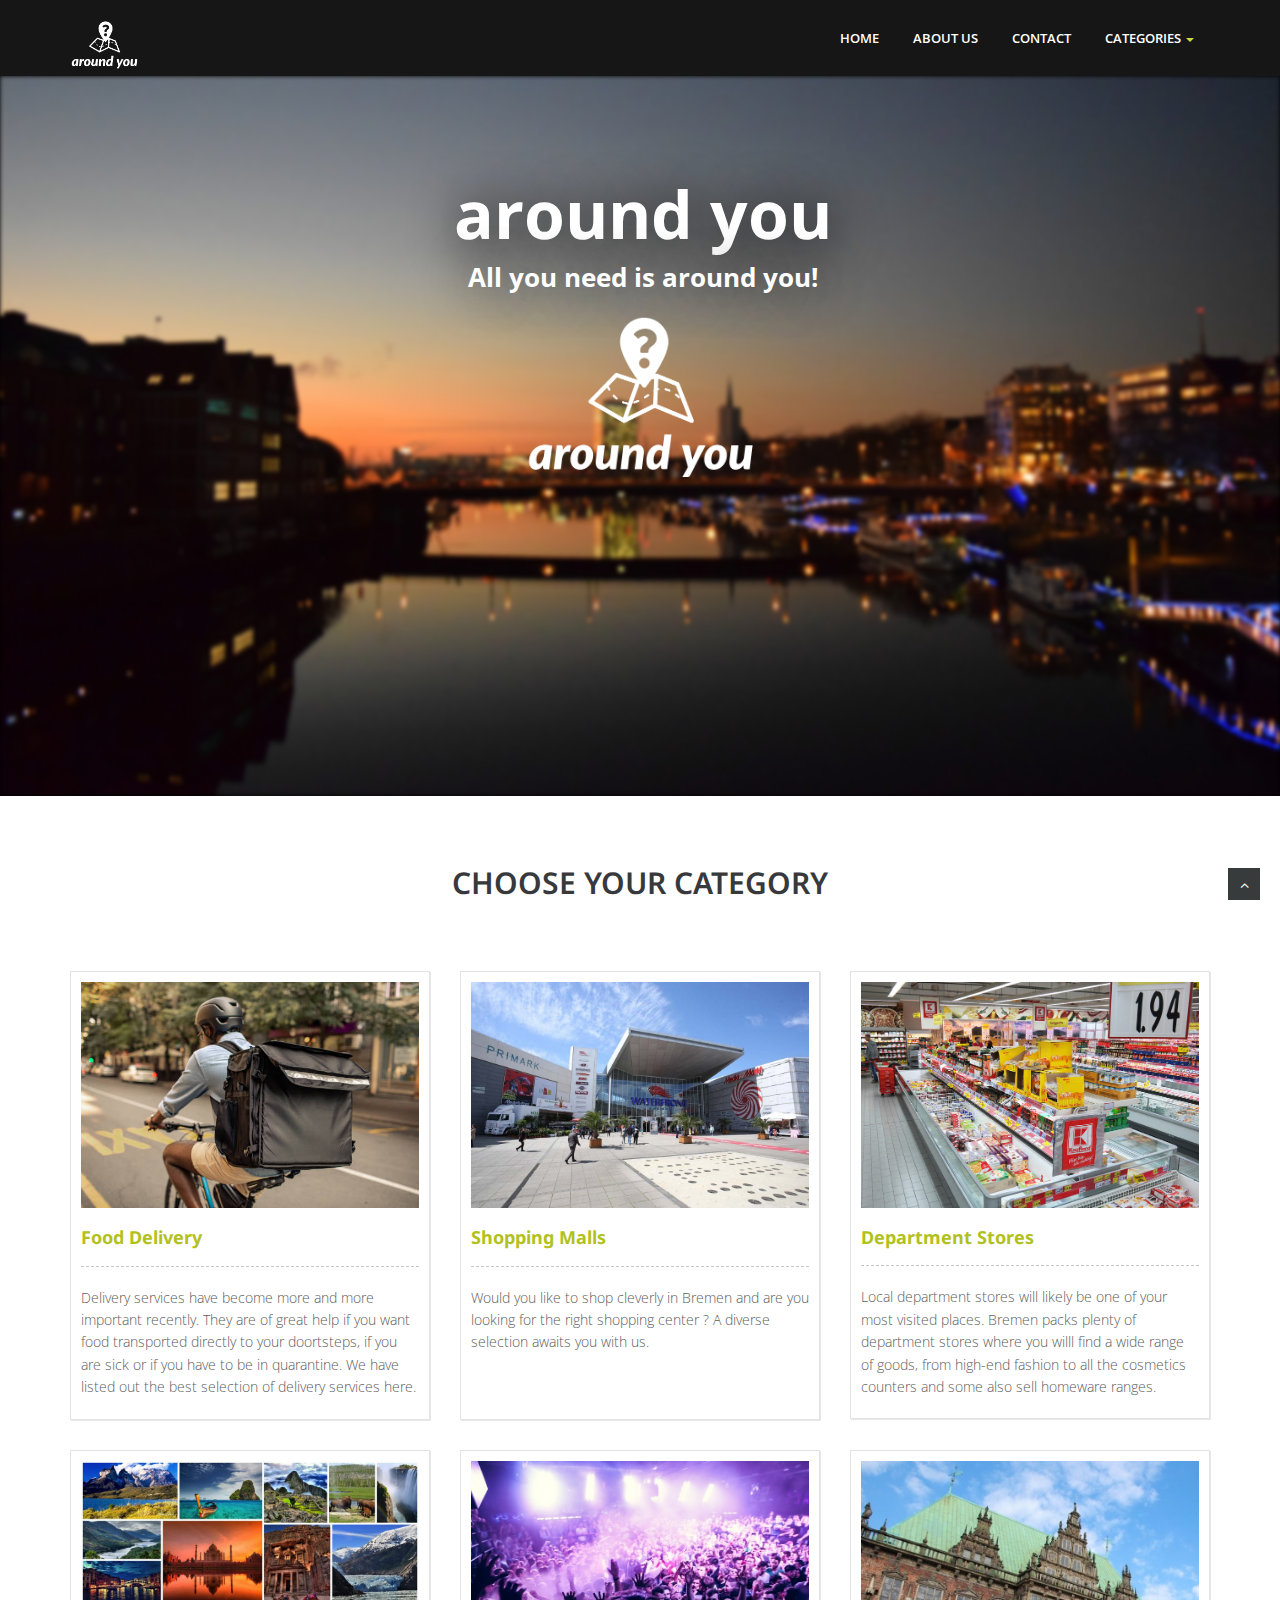
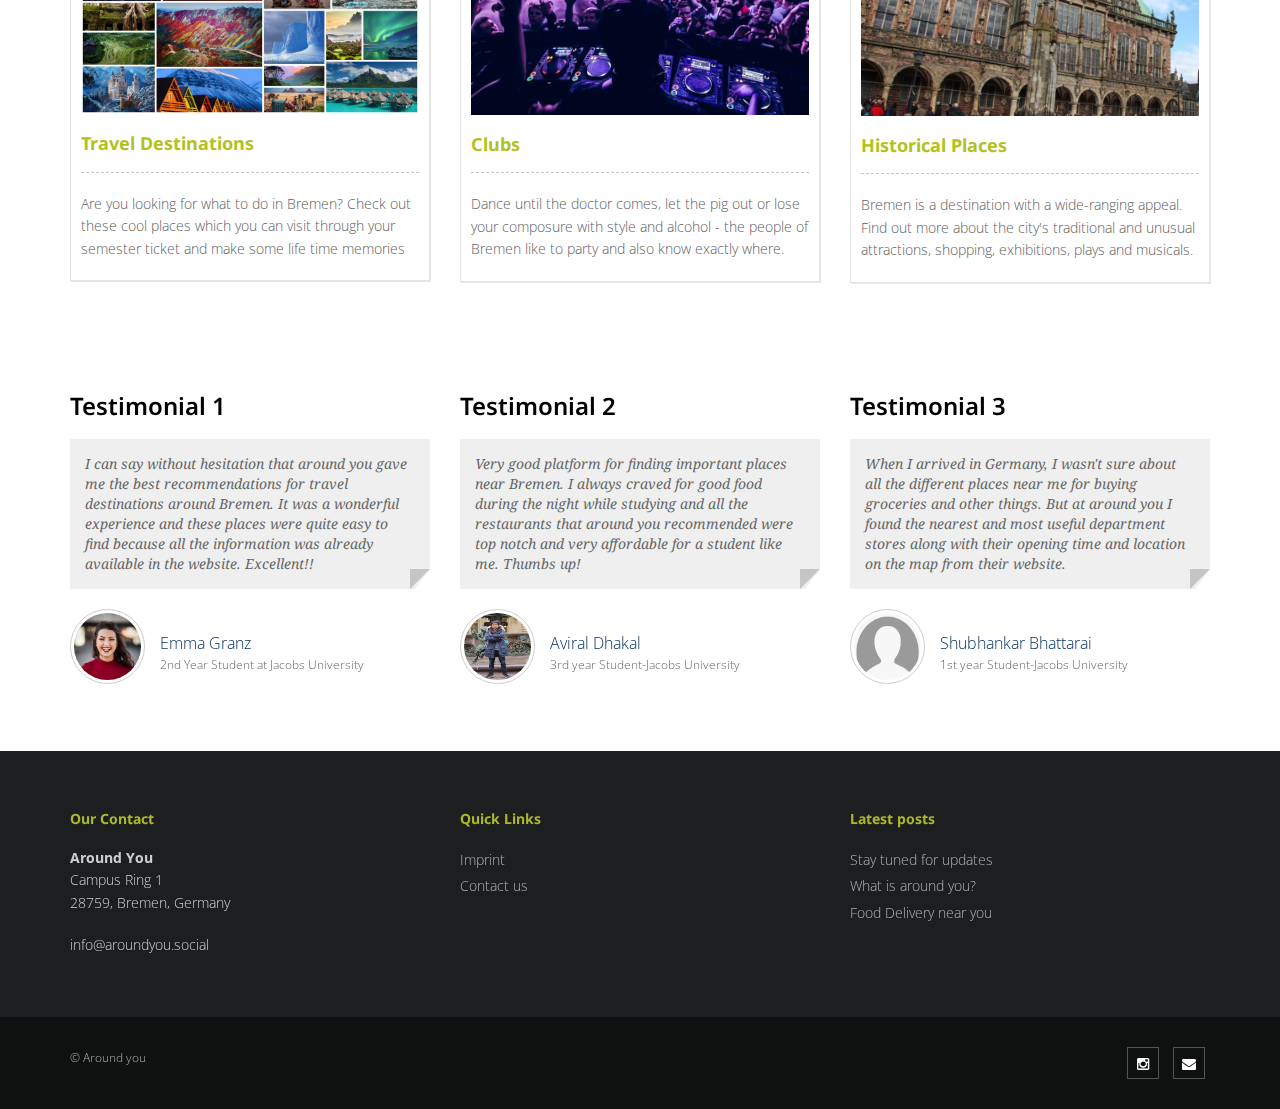
<file: index.html>
<!DOCTYPE html>
<html lang="en">

<head>
	<meta charset="utf-8">
	<title>Around You</title>
	<meta name="viewport" content="width=device-width, initial-scale=1.0" />
	<meta name="description" content="" />
	<meta name="author" content="http://webthemez.com" />
	<!-- css -->
	<link href="css/bootstrap.min.css" rel="stylesheet" />
	<link href="css/fancybox/jquery.fancybox.css" rel="stylesheet">
	<link href="css/flexslider.css" rel="stylesheet" />
	<link href="css/style.css" rel="stylesheet" />

	<!-- HTML5 shim, for IE6-8 support of HTML5 elements -->
	<!--[if lt IE 9]>
      <script src="http://html5shim.googlecode.com/svn/trunk/html5.js"></script>
    <![endif]-->

</head>

<body>
	<div id="wrapper">
		<!-- start header -->
		<header>
			<div class="navbar navbar-default navbar-static-top">
				<div class="container">
					<div class="navbar-header">
						<button type="button" class="navbar-toggle" data-toggle="collapse"
							data-target=".navbar-collapse">
							<span class="icon-bar"></span>
							<span class="icon-bar"></span>
							<span class="icon-bar"></span>
						</button>
						<a class="navbar-brand" href="index.html"><img src="img/logo.png" width="70px" alt="logo" /></a>
					</div>
					<div class="navbar-collapse collapse ">
						<ul class="nav navbar-nav">
							<li><a href="index.html">Home</a></li>
							<li><a href="about.html">About Us</a></li>
							<li><a href="contact.html">Contact</a></li>
							<li class="dropdown">
								<a href="#" data-toggle="dropdown" class="dropdown-toggle">Categories <b class="caret"></b></a>
								<ul class="dropdown-menu">
									<li><a href="fooddelivery.html">Food Delivery</a></li>
									<li><a href="malls.html">Shopping Malls</a></li>
									<li><a href="department.html">Department Stores</a></li> 
									<li><a href="travel.html">Travel Destinations</a></li>
									<li><a href="clubs.html">Clubs</a></li>
									<li><a href="historic.html">Historical Places</a></li>
								   </ul>
							</li>
						</ul>
					</div>
				</div>
			</div>
		</header><!-- end header -->

		<section id="banner">

			<img src="img/slides/2.jpg" alt="" width="100%" class="img_blur" />
			<div class="flex-caption">
				<p class="flex-caption-header">around you</p><br>
				<p class="flex-caption-sub">All you need is around you!</p>
				<img src="img/logo.png" height="180px" />
			</div>

		</section>

		<section id="content">

			<div class="container">
				<div class="row">
					<div class="col-md-12">
						<div class="aligncenter">
							<h2 class="aligncenter">Choose your category</h2>
						</div>
						<br />
					</div>
				</div>

				<div class="row box-section">
					<div class="col-md-4">
						<div class="box-content">
							<a href="fooddelivery.html">
								<img class="img-responsive" src="img/img01.jpg" alt="">
								<h3>Food Delivery</h3>
								<p>Delivery services have become more and more important recently. They are of great
									help if you want food transported directly to your doortsteps, if you are sick or if
									you have to be in quarantine. We have listed out the best selection of delivery
									services here.</p>
							</a>
						</div>
					</div>
					<div class="col-md-4">
						<div class="box-content">
							<a href="malls.html">
								<img class="img-responsive" src="img/img02.jpg" alt="">
								<h3>Shopping Malls</h3>
								<p>Would you like to shop cleverly in Bremen and are you looking for the right shopping
									center ? A diverse selection awaits you with us.</p>
								<br>
								<br>
							</a>
						</div>
					</div>
					<div class="col-md-4">
						<div class="box-content">
							<a href="department.html">
								<img class="img-responsive" src="img/img03.jpg" alt="">
								<h3>Department Stores</h3>
								<p>Local department stores will likely be one of your most visited places. Bremen packs
									plenty of department stores where you willl find a wide range of goods, from
									high-end
									fashion to all the cosmetics counters and some also sell homeware
									ranges.</p>
							</a>
						</div>
					</div>
				</div>

				<div class="row box-section">
					<div class="col-md-4">
						<div class="box-content">
							<a href="travel.html">
								<img class="img-responsive" src="img/img04.jpg" alt="">
								<h3>Travel Destinations</h3>
								<p>Are you looking for what to do in Bremen? Check out these cool places which you can
									visit through your semester ticket and make some life time memories</p>
							</a>
						</div>
					</div>
					<div class="col-md-4">
						<div class="box-content">
							<a href="clubs.html">
								<img class="img-responsive" src="img/img05.jpg" alt="">
								<h3>Clubs</h3>
								<p>Dance until the doctor comes, let the pig out or lose your composure with style and
									alcohol - the people of Bremen like to party and also know exactly where. </p>
							</a>
						</div>
					</div>
					<div class="col-md-4">
						<div class="box-content">
							<a href="historic.html">
								<img class="img-responsive" src="img/img06.jpg" alt="" width="569" height="700" >
								<h3>Historical Places</h3>
								<p>Bremen is a destination with a wide-ranging appeal. Find out more about the city's traditional and unusual attractions, shopping, exhibitions, plays and musicals.</p>
							</a>
						</div>
					</div>
				</div>
		</section>

		<div class="about home-about">
			<div class="container">

				<div class="row">
					<div class="col-md-4">
						<div class="block-heading-two">
							<h3><span>Testimonial 1</span></h3>
						</div>
						<div class="testimonials">
							<div class="active item">
								<blockquote>
									<p>I can say without hesitation that around you gave me the best recommendations for travel destinations around Bremen.
										It was a wonderful experience and these places were quite easy to find because all the information was already available in the website. Excellent!!
									</p>
								</blockquote>
								<div class="carousel-info">
									<img alt="" src="img/team6.jpg" class="pull-left">
									<div class="pull-left">
										<span class="testimonials-name">Emma Granz</span>
										<span class="testimonials-post">2nd Year Student at Jacobs University</span>
									</div>
								</div>
							</div>
						</div>
					</div>
					<div class="col-md-4">
						<div class="block-heading-two">
							<h3><span>Testimonial 2</span></h3>
						</div>
						<div class="testimonials">
							<div class="active item">
								<blockquote>
									<p>Very good platform for finding important places near Bremen. I always craved for good food during the night while studying and all the 
										restaurants that around you recommended were top notch and very affordable for a student like me. Thumbs up!
									</p>
								</blockquote>
								<div class="carousel-info">
									<img alt="" src="img/team5.jpg" class="pull-left">
									<div class="pull-left">
										<span class="testimonials-name">Aviral Dhakal</span>
										<span class="testimonials-post">3rd year Student-Jacobs University</span>
									</div>
								</div>
							</div>
						</div>
					</div>

					<div class="col-md-4">
						<div class="block-heading-two">
							<h3><span>Testimonial 3</span></h3>
						</div>
						<div class="testimonials">
							<div class="active item">
								<blockquote>
									<p>When I arrived in Germany, I wasn't sure about all the different places near me for buying groceries and other things.
										But at around you I found the nearest and most useful department stores along with their opening time and location on the map from their website.
									</p>
								</blockquote>
								<div class="carousel-info">
									<img alt="" src="img/team4.png" class="pull-left">
									<div class="pull-left">
										<span class="testimonials-name">Shubhankar Bhattarai</span>
										<span class="testimonials-post">1st year Student-Jacobs University</span>
									</div>
								</div>
							</div>
						</div>
					</div>

				</div>



				<br>

			</div>

		</div>



		<footer>
			<div class="container">
				<div class="row">
					<div class="col-md-4 col-sm-3">
						<div class="widget">
							<h5 class="widgetheading">Our Contact</h5>
							<address>
								<strong>Around You</strong><br>
								Campus Ring 1<br>
								28759, Bremen, Germany
							</address>
							<p>
								<i class="icon-envelope-alt"></i> info@aroundyou.social
							</p>
						</div>
					</div>
					<div class="col-md-4 col-sm-3">
						<div class="widget">
							<h5 class="widgetheading">Quick Links</h5>
							<ul class="link-list">
								<li><a href="imprint.html">Imprint</a></li>
								<li><a href="contact.html">Contact us</a></li>
							</ul>
						</div>
					</div>
					<div class="col-md-4 col-sm-3">
						<div class="widget">
							<h5 class="widgetheading">Latest posts</h5>
							<ul class="link-list">
								<li><a href="https://www.instagram.com/p/CVktTthIgo5/">Stay tuned for updates</a></li>
								<li><a href="https://www.instagram.com/p/CWIxX3vok6a/?utm_source=ig_web_copy_link">What is around you?</a></li>
								<li><a href="https://www.instagram.com/p/CWIzTosIW0c/?utm_source=ig_web_copy_link">Food Delivery near you</a></li>
							</ul>
						</div>
					</div>

				</div>
			</div>
			<div id="sub-footer">
				<div class="container">
					<div class="row">
						<div class="col-lg-6">
							<div class="copyright">
								<p>
									<span>&copy; Around you</span>
								</p>
							</div>
						</div>
						<div class="col-lg-6">
							<ul class="social-network">
								<li><a href="https://www.instagram.com/aroundyou.social/" data-placement="top"
										title="Instagram"><i class="fa fa-instagram"></i></a>
								</li>
								<li><a href="info@aroundyou.social" data-placement="top" title="Gmail"><i
											class="fa fa-envelope"></i></a></li>
							</ul>
						</div>
					</div>
				</div>
			</div>
		</footer>
	</div>
	<a href="#" class="scrollup"><i class="fa fa-angle-up active"></i></a>
	<!-- javascript
    ================================================== -->
	<!-- Placed at the end of the document so the pages load faster -->
	<script src="js/jquery.js"></script>
	<script src="js/jquery.easing.1.3.js"></script>
	<script src="js/bootstrap.min.js"></script>
	<script src="js/jquery.fancybox.pack.js"></script>
	<script src="js/jquery.fancybox-media.js"></script>
	<script src="js/jquery.flexslider.js"></script>
	<script src="js/animate.js"></script>
	<!-- Vendor Scripts -->
	<script src="js/modernizr.custom.js"></script>
	<script src="js/jquery.isotope.min.js"></script>
	<script src="js/jquery.magnific-popup.min.js"></script>
	<script src="js/animate.js"></script>
	<script src="js/custom.js"></script>
</body>

</html>
</file>
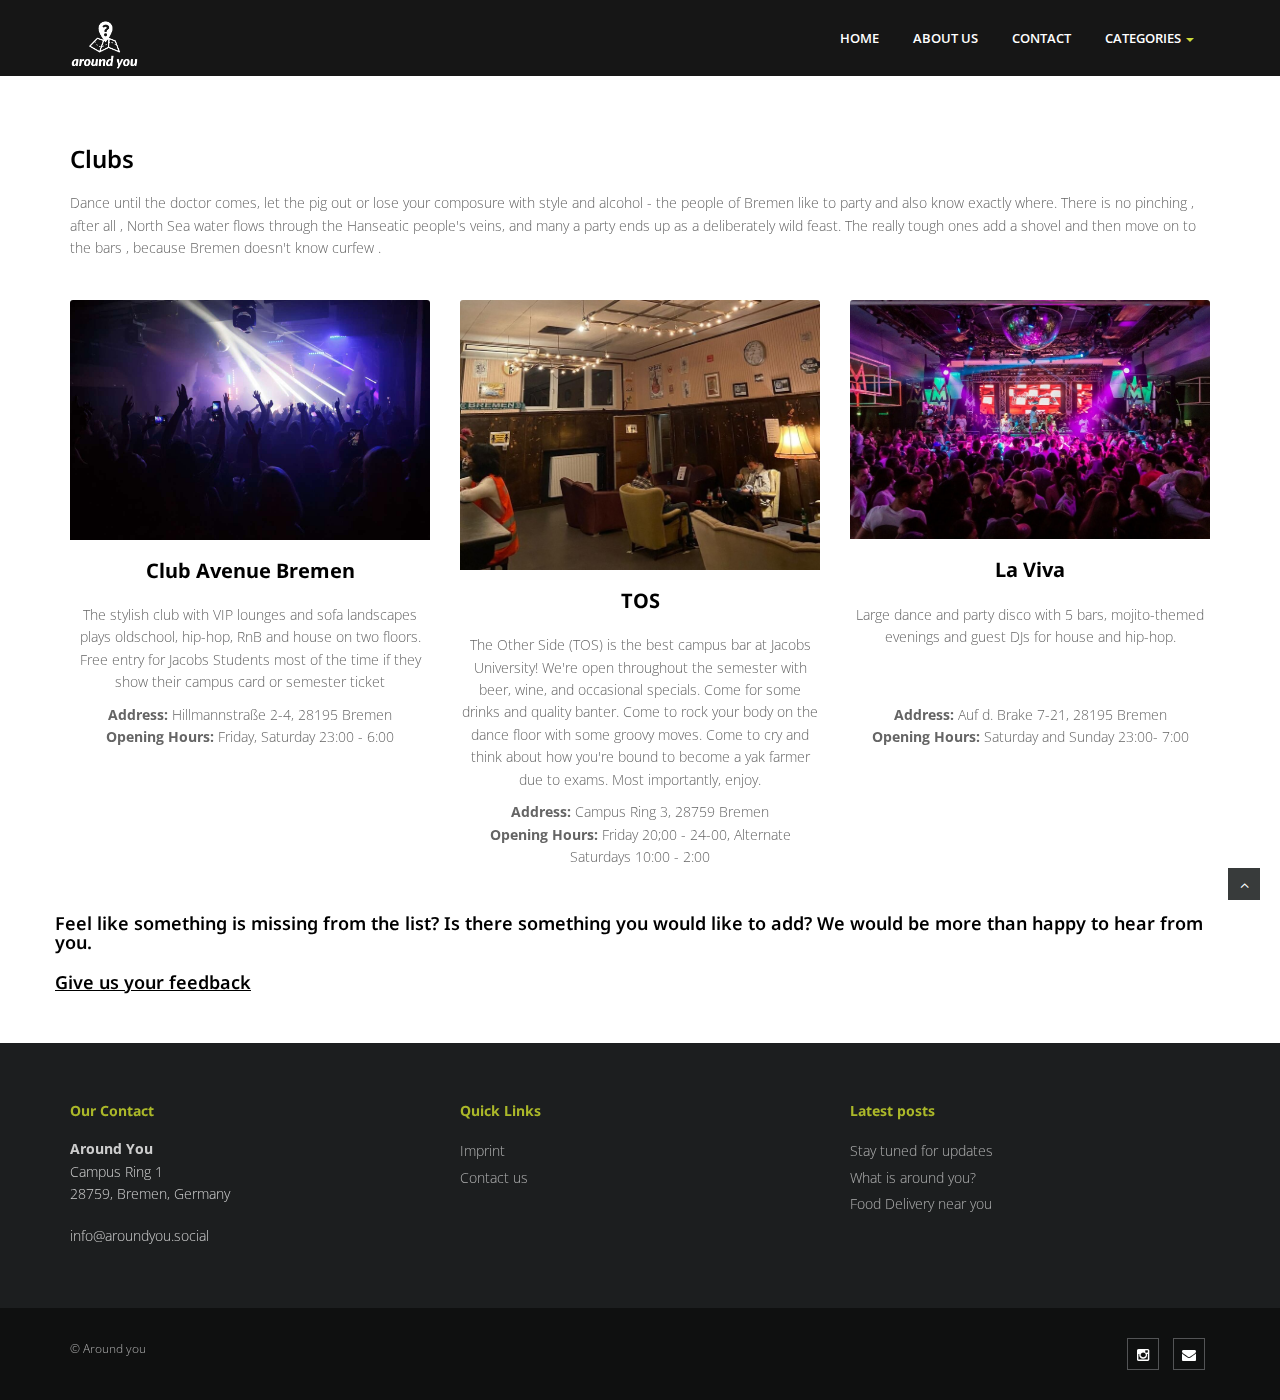
<file: clubs.html>
<!DOCTYPE html>
<html lang="en">

<head>
	<meta charset="utf-8">
	<title>Around you</title>
	<meta name="viewport" content="width=device-width, initial-scale=1.0" />
	<meta name="description" content="" />
	<meta name="author" content="http://webthemez.com" />
	<!-- css -->
	<link href="css/bootstrap.min.css" rel="stylesheet" />
	<link href="css/fancybox/jquery.fancybox.css" rel="stylesheet">
	<link href="css/flexslider.css" rel="stylesheet" />
	<!-- Vendor Styles -->
	<link href="css/magnific-popup.css" rel="stylesheet">
	<!-- Block Styles -->
	<link href="css/style.css" rel="stylesheet" />
	<link href="css/gallery-1.css" rel="stylesheet">

	<!-- HTML5 shim, for IE6-8 support of HTML5 elements -->
	<!--[if lt IE 9]>
      <script src="http://html5shim.googlecode.com/svn/trunk/html5.js"></script>
    <![endif]-->

</head>

<body>
	<div id="wrapper">
		<!-- start header -->
		<header>
			<div class="navbar navbar-default navbar-static-top">
				<div class="container">
					<div class="navbar-header">
						<button type="button" class="navbar-toggle" data-toggle="collapse"
							data-target=".navbar-collapse">
							<span class="icon-bar"></span>
							<span class="icon-bar"></span>
							<span class="icon-bar"></span>
						</button>
						<a class="navbar-brand" href="index.html"><img src="img/logo.png" width="70px" alt="logo" /></a>
					</div>
					<div class="navbar-collapse collapse ">
						<ul class="nav navbar-nav">
							<li><a href="index.html">Home</a></li>
							<li><a href="about.html">About Us</a></li>
							<li><a href="contact.html">Contact</a></li>
							<li class="dropdown">
								<a href="#" data-toggle="dropdown" class="dropdown-toggle">Categories <b class="caret"></b></a>
								<ul class="dropdown-menu">
									<li><a href="fooddelivery.html">Food Delivery</a></li>
									<li><a href="malls.html">Shopping Malls</a></li>
									<li><a href="department.html">Department Stores</a></li> 
									<li><a href="travel.html">Travel Destinations</a></li>
									<li><a href="clubs.html">Clubs</a></li>
									<li><a href="historic.html">Historical Places</a></li>
								   </ul>
							</li>
						</ul>
					</div>
				</div>
			</div>
		</header><!-- end header -->

		<section id="content">
			<div class="container">

				<div class="row">
					<div class="col-md-12">
						<div class="about-logo">
							<h3>Clubs</h3>
							<p>Dance until the doctor comes, let the pig out or lose your composure with style and alcohol - the people of Bremen like to party and also know exactly where. There is no pinching , after all , North Sea water flows through the Hanseatic people's veins, and many a party ends up as a deliberately wild feast. The really tough ones add a shovel and then move on to the bars , because Bremen doesn't know curfew .
							</p>
						</div>
					</div>
				</div>

			</div>
		</section>
		<!-- Start Gallery 1-2 -->
		<section id="gallery-1" class="content-block section-wrapper gallery-1">
			<div class="container">
				<!-- /.gallery-filter -->

				<div class="row">
					<div id="isotope-gallery-container">
						<div class="col-md-4 col-sm-6 col-xs-12 gallery-item-wrapper artwork creative">
							<div class="gallery-item">
								<div class="gallery-thumb">
									<img src="img/works/clubs/1.jpg" class="img-responsive"
										alt="1st gallery Thumb">
									<div class="image-overlay"></div>
									<a href="img/works/clubs/1.jpg" class="gallery-zoom"><i
											class="fa fa-eye"></i></a>
									<a href="https://goo.gl/maps/HBV1MauRwrqZonDf6" class="gallery-link"><i
											class="fa fa-map-marker"></i></a>
								</div>
								<div class="gallery-details">
									<div class="main-content">
										<h5>Club Avenue Bremen</h5>
									</div>
									<div class="sub-content">
										<br>
										<p>The stylish club with VIP lounges and sofa landscapes plays oldschool, hip-hop, RnB and house on two floors. Free entry for Jacobs Students most of the time if they show their campus card or semester ticket</p>
										<p><b>Address:</b> Hillmannstraße 2-4, 28195 Bremen<br>
											<b>Opening Hours:</b> Friday, Saturday 23:00 - 6:00 <br>
										</p>
									</div>
								</div>
							</div>
						</div>
						<!-- /.gallery-item-wrapper -->
						<div class="col-md-4 col-sm-6 col-xs-12 gallery-item-wrapper nature outside">
							<div class="gallery-item">
								<div class="gallery-thumb">
									<img src="img/works/clubs/2.jpg" class="img-responsive"
										alt="1st gallery Thumb">
									<div class="image-overlay"></div>
									<a href="img/works/clubs/2.jpg" class="gallery-zoom"><i
											class="fa fa-eye"></i></a>
									<a href="https://goo.gl/maps/JmFL6gZGKvTc3dRXA" class="gallery-link"><i
											class="fa fa-map-marker"></i></a>
								</div>
								<div class="gallery-details">
									<div class="main-content">
										<h5>TOS</h5>
									</div>
									<div class="sub-content">
										<br>
										<p>The Other Side (TOS) is the best campus bar at Jacobs University! We're open throughout the semester with beer, wine, and occasional specials. Come for some drinks and quality banter. Come to rock your body on the dance floor with some groovy moves. Come to cry and think about how you're bound to become a yak farmer due to exams. Most importantly, enjoy.</p>
										<p><b>Address:</b> Campus Ring 3, 28759 Bremen<br>
											<b>Opening Hours:</b>  Friday 20;00 - 24-00, Alternate Saturdays 10:00 - 2:00 <br>
										</p>
									</div>
								</div>
							</div>
						</div>
						<!-- /.gallery-item-wrapper -->
						<div class="col-md-4 col-sm-6 col-xs-12 gallery-item-wrapper photography artwork">
							<div class="gallery-item">
								<div class="gallery-thumb">
									<img src="img/works/clubs/3.jpg" class="img-responsive"
										alt="1st gallery Thumb">
									<div class="image-overlay"></div>
									<a href="img/works/clubs/3.jpg" class="gallery-zoom"><i
											class="fa fa-eye"></i></a>
									<a href="https://goo.gl/maps/yn15uAgbEDqN1vZ37" class="gallery-link"><i
											class="fa fa-map-marker"></i></a>
								</div>
								<div class="gallery-details">
									<div class="main-content">
										<h5>La Viva</h5>
									</div>
									<div class="sub-content">
										<br>
										<p>Large dance and party disco with 5 bars, mojito-themed evenings and guest DJs for house and hip-hop.</p>
										<br><br>
										<p><b>Address:</b> Auf d. Brake 7-21, 28195 Bremen<br>
											<b>Opening Hours:</b>  Saturday and Sunday 23:00- 7:00  <br>
										</p>
									</div>
								</div>
							</div>
						</div>
					</div>
					<div class="bottomfeedback">
						<h4>Feel like something is missing from the list? Is there something you would like to add? We would be more than happy to hear from you.<br>
							<br><a href="contact.html">Give us your feedback</a></h4>
					</div>
					<!-- /.row -->
					<!-- /.container -->
				</div>
		</section>
		<!--// End Gallery 1-2 -->
	</div>
	<footer>
		<div class="container">
			<div class="row">
				<div class="col-md-4 col-sm-3">
					<div class="widget">
						<h5 class="widgetheading">Our Contact</h5>
						<address>
							<strong>Around You</strong><br>
							Campus Ring 1<br>
							28759, Bremen, Germany
						</address>
						<p>
							<i class="icon-envelope-alt"></i> info@aroundyou.social
						</p>
					</div>
				</div>
				<div class="col-md-4 col-sm-3">
					<div class="widget">
						<h5 class="widgetheading">Quick Links</h5>
						<ul class="link-list">
							<li><a href="imprint.html">Imprint</a></li>
							<li><a href="contact.html">Contact us</a></li>
						</ul>
					</div>
				</div>
				<div class="col-md-4 col-sm-3">
					<div class="widget">
						<h5 class="widgetheading">Latest posts</h5>
						<ul class="link-list">
							<li><a href="https://www.instagram.com/p/CVktTthIgo5/">Stay tuned for updates</a></li>
							<li><a href="https://www.instagram.com/p/CWIxX3vok6a/?utm_source=ig_web_copy_link">What is around you?</a></li>
							<li><a href="https://www.instagram.com/p/CWIzTosIW0c/?utm_source=ig_web_copy_link">Food Delivery near you</a></li>
						</ul>
					</div>
				</div>

			</div>
		</div>
		<div id="sub-footer">
			<div class="container">
				<div class="row">
					<div class="col-lg-6">
						<div class="copyright">
							<p>
								<span>&copy; Around you</span>
							</p>
						</div>
					</div>
					<div class="col-lg-6">
						<ul class="social-network">
							<li><a href="https://www.instagram.com/aroundyou.social/" data-placement="top"
									title="Instagram"><i class="fa fa-instagram"></i></a>
							</li>
							<li><a href="info@aroundyou.social" data-placement="top" title="Gmail"><i
										class="fa fa-envelope"></i></a></li>
						</ul>
					</div>
				</div>
			</div>
		</div>
	</footer>
	</div>
	<a href="#" class="scrollup"><i class="fa fa-angle-up active"></i></a>
	<!-- javascript
    ================================================== -->
	<!-- Placed at the end of the document so the pages load faster -->
	<script src="js/jquery.js"></script>
	<script src="js/jquery.easing.1.3.js"></script>
	<script src="js/bootstrap.min.js"></script>
	<script src="js/jquery.fancybox.pack.js"></script>
	<script src="js/jquery.fancybox-media.js"></script>
	<script src="js/jquery.flexslider.js"></script>
	<!-- Vendor Scripts -->
	<script src="js/modernizr.custom.js"></script>
	<script src="js/jquery.isotope.min.js"></script>
	<script src="js/jquery.magnific-popup.min.js"></script>
	<script src="js/animate.js"></script>
	<script src="js/custom.js"></script>

</body>

</html>
</file>
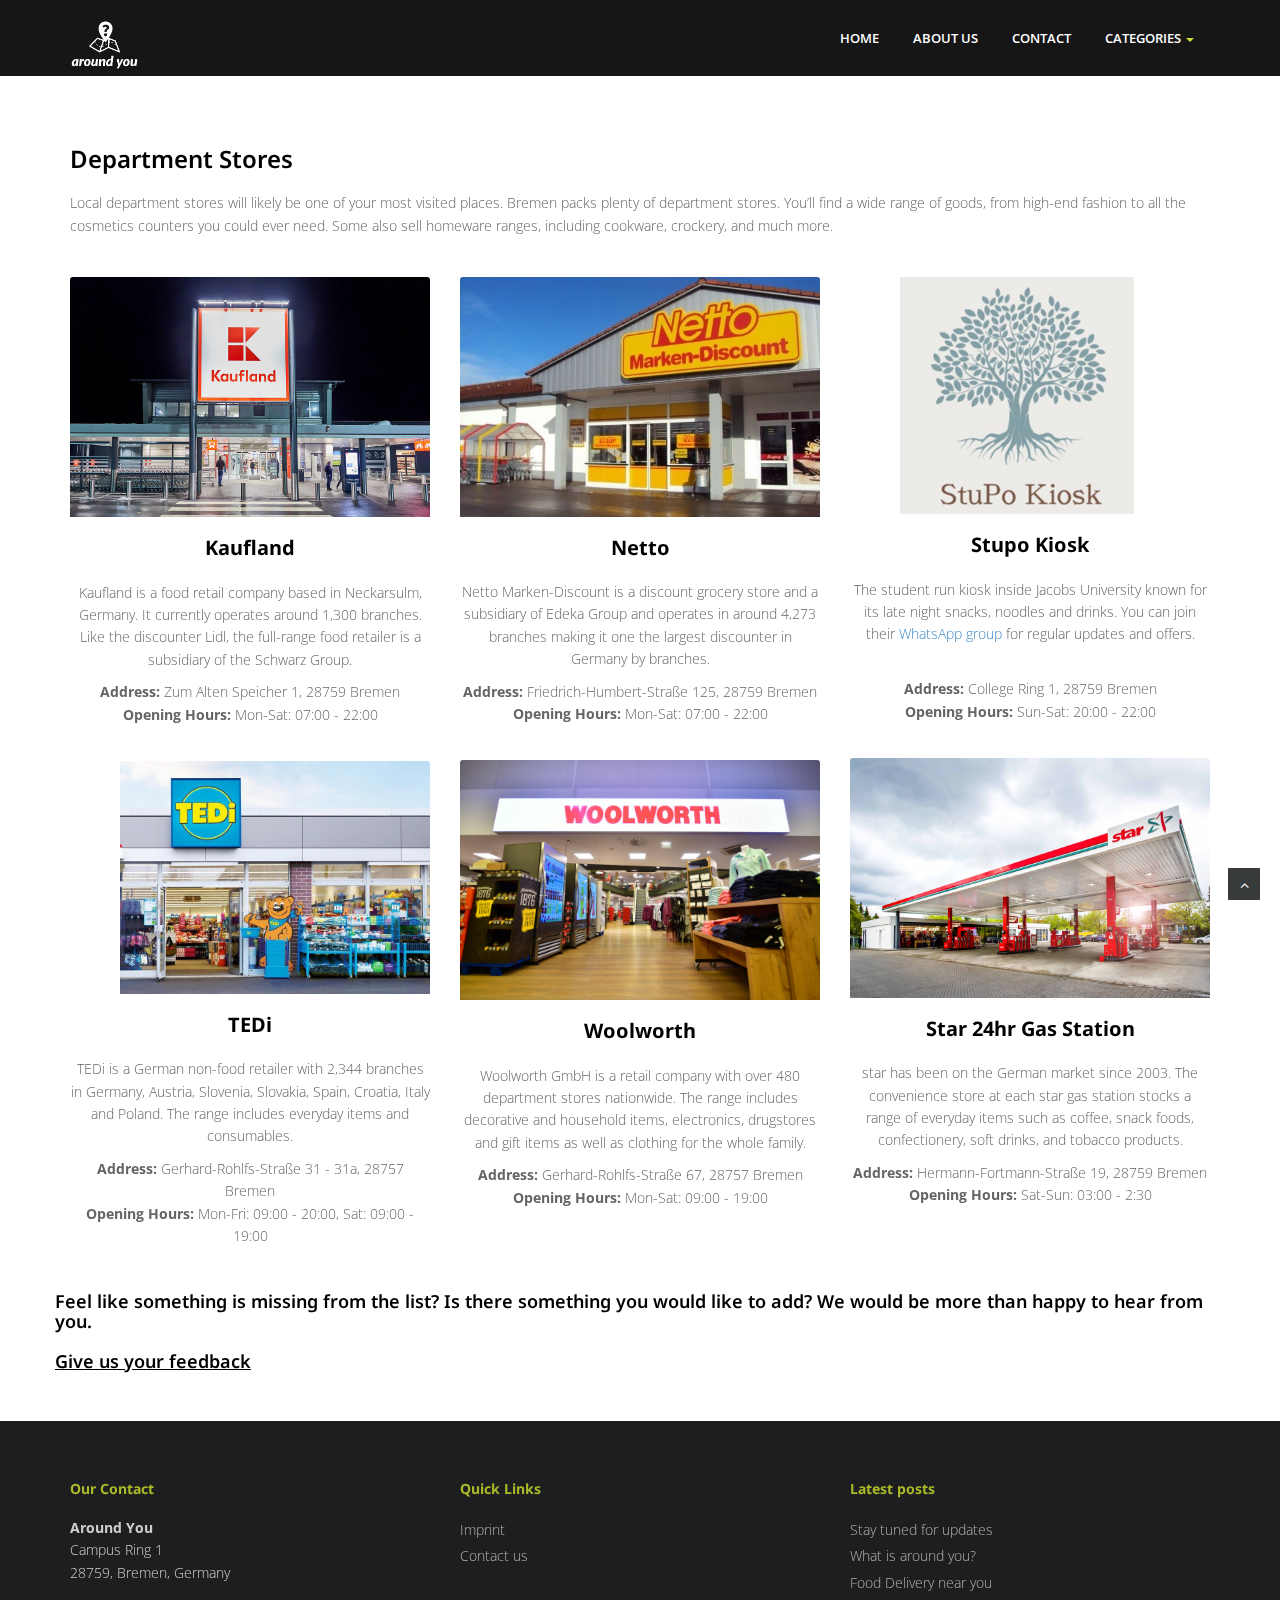
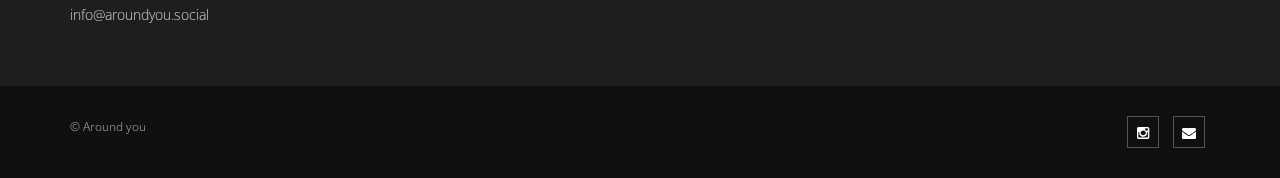
<file: department.html>
<!DOCTYPE html>
<html lang="en">

<head>
	<meta charset="utf-8">
	<title>Around you</title>
	<meta name="viewport" content="width=device-width, initial-scale=1.0" />
	<meta name="description" content="" />
	<meta name="author" content="http://webthemez.com" />
	<!-- css -->
	<link href="css/bootstrap.min.css" rel="stylesheet" />
	<link href="css/fancybox/jquery.fancybox.css" rel="stylesheet">
	<link href="css/flexslider.css" rel="stylesheet" />
	<!-- Vendor Styles -->
	<link href="css/magnific-popup.css" rel="stylesheet">
	<!-- Block Styles -->
	<link href="css/style.css" rel="stylesheet" />
	<link href="css/gallery-1.css" rel="stylesheet">

	<!-- HTML5 shim, for IE6-8 support of HTML5 elements -->
	<!--[if lt IE 9]>
      <script src="http://html5shim.googlecode.com/svn/trunk/html5.js"></script>
    <![endif]-->

</head>

<body>
	<div id="wrapper">
		<!-- start header -->
		<header>
			<div class="navbar navbar-default navbar-static-top">
				<div class="container">
					<div class="navbar-header">
						<button type="button" class="navbar-toggle" data-toggle="collapse"
							data-target=".navbar-collapse">
							<span class="icon-bar"></span>
							<span class="icon-bar"></span>
							<span class="icon-bar"></span>
						</button>
						<a class="navbar-brand" href="index.html"><img src="img/logo.png" width="70px" alt="logo" /></a>
					</div>
					<div class="navbar-collapse collapse ">
						<ul class="nav navbar-nav">
							<li><a href="index.html">Home</a></li>
							<li><a href="about.html">About Us</a></li>
							<li><a href="contact.html">Contact</a></li>
							<li class="dropdown">
								<a href="#" data-toggle="dropdown" class="dropdown-toggle">Categories <b
										class="caret"></b></a>
								<ul class="dropdown-menu">
									<li><a href="fooddelivery.html">Food Delivery</a></li>
									<li><a href="malls.html">Shopping Malls</a></li>
									<li><a href="department.html">Department Stores</a></li>
									<li><a href="travel.html">Travel Destinations</a></li>
									<li><a href="clubs.html">Clubs</a></li>
									<li><a href="historic.html">Historical Places</a></li>
								</ul>
							</li>
						</ul>
					</div>
				</div>
			</div>
		</header><!-- end header -->


		<section id="content">
			<div class="container">

				<div class="row">
					<div class="col-md-12">
						<div class="about-logo">
							<h3>Department Stores</h3>
							<p>Local department stores will likely be one of your most visited places. Bremen packs
								plenty of department stores. You’ll find a wide range of goods, from high-end fashion to
								all the cosmetics counters you could ever need. Some also sell homeware ranges,
								including cookware, crockery, and much more.
							</p>
						</div>
					</div>
				</div>

			</div>
		</section>
		<!-- Start Gallery 1-2 -->
		<section id="gallery-1" class="content-block section-wrapper gallery-1">
			<div class="container">
				<!-- /.gallery-filter -->

				<div class="row">
					<div id="isotope-gallery-container">
						<div class="col-md-4 col-sm-6 col-xs-12 gallery-item-wrapper artwork creative">
							<div class="gallery-item">
								<div class="gallery-thumb">
									<img src="img/works/department/1.jpg" class="img-responsive"
										alt="1st gallery Thumb">
									<div class="image-overlay"></div>
									<a href="img/works/department/1.jpg" class="gallery-zoom"><i
											class="fa fa-eye"></i></a>
									<a href="https://goo.gl/maps/uSoKFgSs1aLazh3P7" class="gallery-link"><i
											class="fa fa-map-marker"></i></a>
								</div>
								<div class="gallery-details">
									<div class="main-content">
										<h5>Kaufland</h5>
									</div>
									<div class="sub-content">
										<br>
										<p>Kaufland is a food retail company based in Neckarsulm, Germany. It currently
											operates around 1,300 branches. Like the discounter Lidl, the full-range
											food retailer is a subsidiary of the Schwarz Group.</p>
										<p><b>Address:</b> Zum Alten Speicher 1, 28759 Bremen<br>
											<b>Opening Hours:</b> Mon-Sat: 07:00 - 22:00 <br>
										</p>
									</div>
								</div>
							</div>
						</div>
						<!-- /.gallery-item-wrapper -->
						<div class="col-md-4 col-sm-6 col-xs-12 gallery-item-wrapper nature outside">
							<div class="gallery-item">
								<div class="gallery-thumb">
									<img src="img/works/department/2.jpg" class="img-responsive"
										alt="1st gallery Thumb">
									<div class="image-overlay"></div>
									<a href="img/works/department/2.jpg" class="gallery-zoom"><i
											class="fa fa-eye"></i></a>
									<a href="https://goo.gl/maps/zhJjS419Nko8qR4v9" class="gallery-link"><i
											class="fa fa-map-marker"></i></a>
								</div>
								<div class="gallery-details">
									<div class="main-content">
										<h5>Netto</h5>
									</div>
									<div class="sub-content">
										<br>
										<p>Netto Marken-Discount is a discount grocery store and a subsidiary of Edeka
											Group and operates in around 4,273 branches making it one the largest
											discounter in Germany by branches.</p>
										<p><b>Address:</b> Friedrich-Humbert-Straße 125, 28759 Bremen<br>
											<b>Opening Hours:</b> Mon-Sat: 07:00 - 22:00 <br>
										</p>
									</div>
								</div>
							</div>
						</div>
						<!-- /.gallery-item-wrapper -->
						<div class="col-md-4 col-sm-6 col-xs-12 gallery-item-wrapper photography artwork">
							<div class="gallery-item">
								<div class="gallery-thumb left-image" margin-left="10px">
									<img src="img/works/department/3.png" class="img-responsive"
										alt="1st gallery Thumb">
									<div class="image-overlay"></div>
									<a href="img/works/department/3.png" class="gallery-zoom"><i
											class="fa fa-eye"></i></a>
									<a href="https://goo.gl/maps/RZE23aY7atqcsXmc7" class="gallery-link"><i
											class="fa fa-map-marker"></i></a>
								</div>
								<div class="gallery-details">
									<div class="main-content">
										<h5>Stupo Kiosk</h5>
									</div>
									<div class="sub-content">
										<br>
										<p>The student run kiosk inside Jacobs University known for its late night
											snacks, noodles and drinks.
											You can join their 
											<a href="https://chat.whatsapp.com/EqyttYLWSfCAPiz6xQBESs">WhatsApp group</a>
												 for regular updates and offers.</p>
										<br>
										<p><b>Address:</b> College Ring 1, 28759 Bremen<br>
											<b>Opening Hours:</b> Sun-Sat: 20:00 - 22:00<br>
										</p>
									</div>
								</div>
							</div>
						</div>
						<div class="col-md-4 col-sm-6 col-xs-12 gallery-item-wrapper artwork creative">
							<div class="gallery-item">
								<div class="gallery-thumb">
									<img src="img/works/department/6.jpg" class="img-responsive"
										alt="1st gallery Thumb">
									<div class="image-overlay"></div>
									<a href="img/works/department/6.jpg" class="gallery-zoom"><i
											class="fa fa-eye"></i></a>
									<a href="https://goo.gl/maps/e9cLjwNgQCYzJ9AGA" class="gallery-link"><i
											class="fa fa-map-marker"></i></a>
								</div>
								<div class="gallery-details">
									<div class="main-content">
										<h5>Star 24hr Gas Station</h5>
									</div>
									<div class="sub-content">
										<br>
										<p>
											star has been on the German market since 2003.

											The convenience store at each star gas station stocks a range of everyday
											items such as coffee, snack foods, confectionery, soft drinks,
											and tobacco products.
										</p>
										<p><b>Address:</b> Hermann-Fortmann-Straße 19, 28759 Bremen<br>
											<b>Opening Hours:</b> Sat-Sun: 03:00 - 2:30<br>
										</p>
									</div>
								</div>
							</div>
						</div>
						<!-- /.gallery-item-wrapper -->
						<div class="col-md-4 col-sm-6 col-xs-12 gallery-item-wrapper nature outside">
							<div class="gallery-item">
								<div class="gallery-thumb">
									<img src="img/works/department/5.jpeg" class="img-responsive"
										alt="1st gallery Thumb">
									<div class="image-overlay"></div>
									<a href="img/works/department/5.jpeg" class="gallery-zoom"><i
											class="fa fa-eye"></i></a>
									<a href="https://goo.gl/maps/g4cUPkZHZjN5Pmkr7" class="gallery-link"><i
											class="fa fa-map-marker"></i></a>
								</div>
								<div class="gallery-details">
									<div class="main-content">
										<h5>Woolworth</h5>
									</div>
									<div class="sub-content">
										<br>
										<p>Woolworth GmbH is a retail company with over 480 department stores
											nationwide. The range includes decorative and household items, electronics,
											drugstores and gift items as well as clothing for the whole family.</p>
										<p><b>Address:</b> Gerhard-Rohlfs-Straße 67, 28757 Bremen<br>
											<b>Opening Hours:</b> Mon-Sat: 09:00 - 19:00 <br>
										</p>
									</div>
								</div>
							</div>
						</div>
						<!-- /.gallery-item-wrapper -->
						<div class="col-md-4 col-sm-6 col-xs-12 gallery-item-wrapper photography artwork">
							<div class="gallery-item">
								<div class="gallery-thumb left-image" margin-left="10px">
									<img src="img/works/department/4.jpg" class="img-responsive"
										alt="1st gallery Thumb">
									<div class="image-overlay"></div>
									<a href="img/works/department/4.jpg" class="gallery-zoom"><i
											class="fa fa-eye"></i></a>
									<a href="https://goo.gl/maps/yfcpB4y9pRbcTYWX6" class="gallery-link"><i
											class="fa fa-map-marker"></i></a>
								</div>
								<div class="gallery-details">
									<div class="main-content">
										<h5>TEDi</h5>
									</div>
									<div class="sub-content">
										<br>
										<p>TEDi is a German non-food retailer with 2,344 branches in Germany, Austria,
											Slovenia, Slovakia, Spain, Croatia, Italy and Poland. The range includes
											everyday items and consumables.</p>
										<p><b>Address:</b> Gerhard-Rohlfs-Straße 31 - 31a, 28757 Bremen<br>
											<b>Opening Hours:</b> Mon-Fri: 09:00 - 20:00, Sat: 09:00 - 19:00<br>
										</p>
									</div>
								</div>
							</div>
						</div>
					</div>
					<div class="bottomfeedback">
						<h4>Feel like something is missing from the list? Is there something you would like to add? We would be more than happy to hear from you.<br>
							<br><a href="contact.html">Give us your feedback</a></h4>
					</div>
					<!-- /.row -->
					<!-- /.container -->
				</div>
		</section>
		<!--// End Gallery 1-2 -->
	</div>
	<footer>
		<div class="container">
			<div class="row">
				<div class="col-md-4 col-sm-3">
					<div class="widget">
						<h5 class="widgetheading">Our Contact</h5>
						<address>
							<strong>Around You</strong><br>
							Campus Ring 1<br>
							28759, Bremen, Germany
						</address>
						<p>
							<i class="icon-envelope-alt"></i> info@aroundyou.social
						</p>
					</div>
				</div>
				<div class="col-md-4 col-sm-3">
					<div class="widget">
						<h5 class="widgetheading">Quick Links</h5>
						<ul class="link-list">
							<li><a href="imprint.html">Imprint</a></li>
							<li><a href="contact.html">Contact us</a></li>
						</ul>
					</div>
				</div>
				<div class="col-md-4 col-sm-3">
					<div class="widget">
						<h5 class="widgetheading">Latest posts</h5>
						<ul class="link-list">
							<li><a href="https://www.instagram.com/p/CVktTthIgo5/">Stay tuned for updates</a></li>
							<li><a href="https://www.instagram.com/p/CWIxX3vok6a/?utm_source=ig_web_copy_link">What is
									around you?</a></li>
							<li><a href="https://www.instagram.com/p/CWIzTosIW0c/?utm_source=ig_web_copy_link">Food
									Delivery near you</a></li>
						</ul>
					</div>
				</div>

			</div>
		</div>
		<div id="sub-footer">
			<div class="container">
				<div class="row">
					<div class="col-lg-6">
						<div class="copyright">
							<p>
								<span>&copy; Around you</span>
							</p>
						</div>
					</div>
					<div class="col-lg-6">
						<ul class="social-network">
							<li><a href="https://www.instagram.com/aroundyou.social/" data-placement="top"
									title="Instagram"><i class="fa fa-instagram"></i></a>
							</li>
							<li><a href="info@aroundyou.social" data-placement="top" title="Gmail"><i
										class="fa fa-envelope"></i></a></li>
						</ul>
					</div>
				</div>
			</div>
		</div>
	</footer>
	</div>
	<a href="#" class="scrollup"><i class="fa fa-angle-up active"></i></a>
	<!-- javascript
    ================================================== -->
	<!-- Placed at the end of the document so the pages load faster -->
	<script src="js/jquery.js"></script>
	<script src="js/jquery.easing.1.3.js"></script>
	<script src="js/bootstrap.min.js"></script>
	<script src="js/jquery.fancybox.pack.js"></script>
	<script src="js/jquery.fancybox-media.js"></script>
	<script src="js/jquery.flexslider.js"></script>
	<!-- Vendor Scripts -->
	<script src="js/modernizr.custom.js"></script>
	<script src="js/jquery.isotope.min.js"></script>
	<script src="js/jquery.magnific-popup.min.js"></script>
	<script src="js/animate.js"></script>
	<script src="js/custom.js"></script>

</body>

</html>
</file>
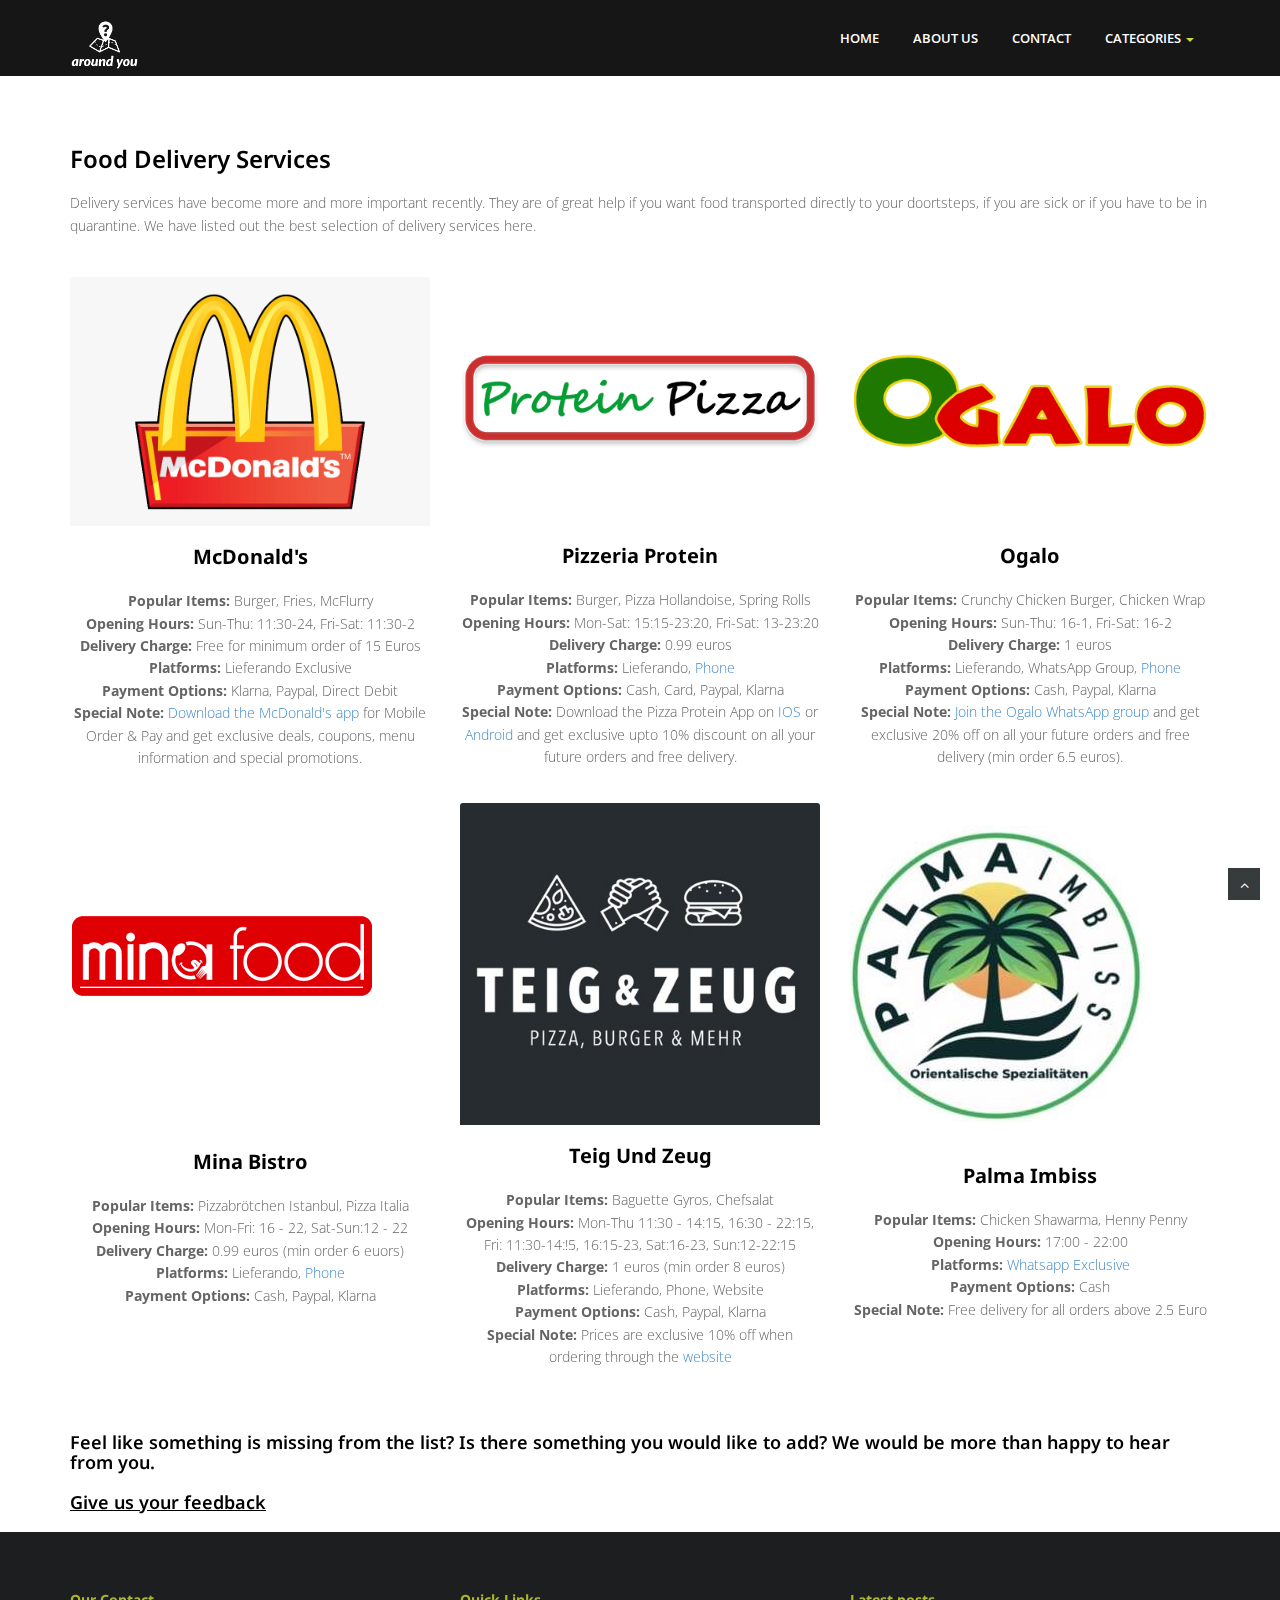
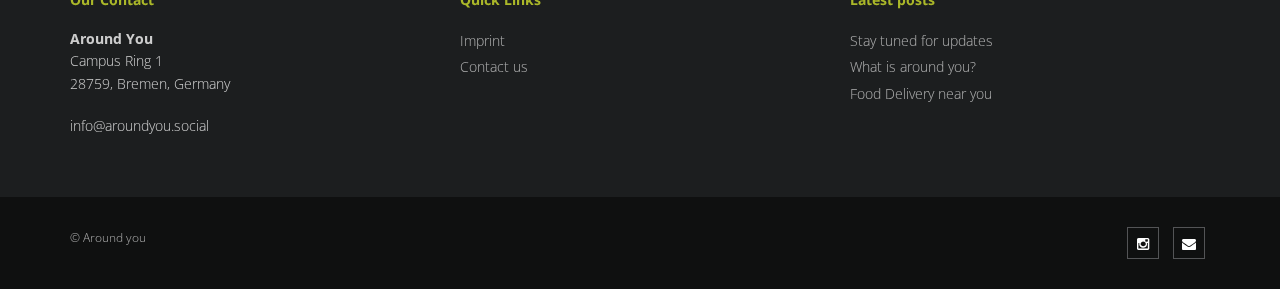
<file: fooddelivery.html>
<!DOCTYPE html>
<html lang="en">

<head>
	<meta charset="utf-8">
	<title>Around You</title>
	<meta name="viewport" content="width=device-width, initial-scale=1.0" />
	<meta name="description" content="" />
	<meta name="author" content="http://webthemez.com" />
	<!-- css -->
	<link href="css/bootstrap.min.css" rel="stylesheet" />
	<link href="css/fancybox/jquery.fancybox.css" rel="stylesheet">
	<link href="css/flexslider.css" rel="stylesheet" />
	<!-- Vendor Styles -->
	<link href="css/magnific-popup.css" rel="stylesheet">
	<!-- Block Styles -->
	<link href="css/style.css" rel="stylesheet" />
	<link href="css/gallery-1.css" rel="stylesheet">

	<!-- HTML5 shim, for IE6-8 support of HTML5 elements -->
	<!--[if lt IE 9]>
      <script src="http://html5shim.googlecode.com/svn/trunk/html5.js"></script>
    <![endif]-->

</head>

<body>
	<div id="wrapper">
		<!-- start header -->
		<header>
			<div class="navbar navbar-default navbar-static-top">
				<div class="container">
					<div class="navbar-header">
						<button type="button" class="navbar-toggle" data-toggle="collapse"
							data-target=".navbar-collapse">
							<span class="icon-bar"></span>
							<span class="icon-bar"></span>
							<span class="icon-bar"></span>
						</button>
						<a class="navbar-brand" href="index.html"><img src="img/logo.png" width="70px" alt="logo" /></a>
					</div>
					<div class="navbar-collapse collapse ">
						<ul class="nav navbar-nav">
							<li><a href="index.html">Home</a></li>
							<li><a href="about.html">About Us</a></li>
							<li><a href="contact.html">Contact</a></li>
							<li class="dropdown">
								<a href="#" data-toggle="dropdown" class="dropdown-toggle">Categories <b class="caret"></b></a>
								<ul class="dropdown-menu">
									<li><a href="fooddelivery.html">Food Delivery</a></li>
									<li><a href="malls.html">Shopping Malls</a></li>
									<li><a href="department.html">Department Stores</a></li> 
									<li><a href="travel.html">Travel Destinations</a></li>
									<li><a href="clubs.html">Clubs</a></li>
									<li><a href="historic.html">Historical Places</a></li>
								   </ul>
							</li>
						</ul>
					</div>
				</div>
			</div>
		</header><!-- end header -->


		<section id="content">
			<div class="container">

				<div class="row">
					<div class="col-md-12">
						<div class="about-logo">
							<h3>Food Delivery Services</h3>
							<p>Delivery services have become more and more important recently. They are of great help if
								you want food transported directly to your doortsteps, if you are sick or if you have to
								be
								in quarantine. We have listed out the best selection of delivery services here.
							</p>
						</div>
					</div>
				</div>

			</div>
		</section>
		<!-- Start Gallery 1-2 -->
		<section id="gallery-1" class="content-block section-wrapper gallery-1">
			<div class="container">
				<!-- /.gallery-filter -->

				<div class="row">
					<div id="isotope-gallery-container">
						<div class="col-md-4 col-sm-6 col-xs-12 gallery-item-wrapper artwork creative">
							<div class="gallery-item">
								<div class="gallery-thumb">
									<img src="img/works/1.png" class="img-responsive" alt="1st gallery Thumb">
									<div class="image-overlay"></div>
									<a href="img/works/1.png" class="gallery-zoom"><i class="fa fa-eye"></i></a>
									<a href="https://goo.gl/maps/Bo8vm7F1tVmsMuFo6" class="gallery-link"><i
											class="fa fa-map-marker"></i></a>
								</div>
								<div class="gallery-details">
									<div class="main-content">
										<h5>McDonald's</h5>
									</div>
									<div class="sub-content">
										<br>
										<p><b>Popular Items:</b> Burger, Fries, McFlurry<br>
											<b>Opening Hours:</b> Sun-Thu: 11:30-24, Fri-Sat: 11:30-2<br>
											<b>Delivery Charge:</b> Free for minimum order of 15 Euros<br>
											<b>Platforms:</b> Lieferando Exclusive<br>
											<b>Payment Options:</b> Klarna, Paypal, Direct Debit <br>
											<b>Special Note:</b> <a
												href="https://www.mcdonalds.com/us/en-us/download-app.html">Download the
												McDonald's app</a> for Mobile Order & Pay and get exclusive deals,
											coupons, menu information and special promotions.<br>
										</p>

									</div>
								</div>
							</div>
						</div>
						<!-- /.gallery-item-wrapper -->
						<div class="col-md-4 col-sm-6 col-xs-12 gallery-item-wrapper nature outside">
							<div class="gallery-item">
								<div class="gallery-thumb">
									<img src="img/works/2.png" class="img-responsive" alt="1st gallery Thumb">
									<div class="image-overlay"></div>
									<a href="img/works/2.png" class="gallery-zoom"><i class="fa fa-eye"></i></a>
									<a href="https://goo.gl/maps/hB1Te8n9dcnEQREp9" class="gallery-link"><i
											class="fa fa-map-marker"></i></a>
								</div>
								<div class="gallery-details">
									<div class="main-content">
										<h5>Pizzeria Protein</h5>
									</div>
									<div class="sub-content">
										<br>
										<p><b>Popular Items:</b> Burger, Pizza Hollandoise, Spring Rolls<br>
											<b>Opening Hours:</b> Mon-Sat: 15:15-23:20, Fri-Sat: 13-23:20<br>
											<b>Delivery Charge:</b> 0.99 euros<br>
											<b>Platforms:</b> Lieferando, <a href="tel:+4942166595590">Phone</a><br>
											<b>Payment Options:</b> Cash, Card, Paypal, Klarna <br>
											<b>Special Note:</b> Download the Pizza Protein App on <a
												href="https://apps.apple.com/de/app/pizza-protein/id1453983020">IOS
											</a>or <a
												href="https://play.google.com/store/apps/details?id=com.gus.pizzaprotein&hl=en&gl=US">Android</a>
											and get exclusive upto 10% discount on all your future orders and free delivery.<br>
										</p>

									</div>
								</div>
							</div>
						</div>
						<!-- /.gallery-item-wrapper -->
						<div class="col-md-4 col-sm-6 col-xs-12 gallery-item-wrapper photography artwork">
							<div class="gallery-item">
								<div class="gallery-thumb">
									<img src="img/works/3.png" class="img-responsive" alt="1st gallery Thumb">
									<div class="image-overlay"></div>
									<a href="img/works/3.png" class="gallery-zoom"><i class="fa fa-eye"></i></a>
									<a href="https://goo.gl/maps/rfHD38ua3vzNUztV9" class="gallery-link"><i
											class="fa fa-map-marker"></i></a>
								</div>
								<div class="gallery-details">
									<div class="main-content">
										<h5>Ogalo</h5>
									</div>
									<div class="sub-content">
										<br>
										<p><b>Popular Items:</b> Crunchy Chicken Burger, Chicken Wrap<br>
											<b>Opening Hours:</b> Sun-Thu: 16-1, Fri-Sat: 16-2<br>
											<b>Delivery Charge:</b> 1 euros<br>
											<b>Platforms:</b> Lieferando, WhatsApp Group, <a href="tel:0421 67377359">Phone</a><br>
											<b>Payment Options:</b> Cash, Paypal, Klarna <br>
											<b>Special Note:</b> <a
												href="https://chat.whatsapp.com/LouCpUm50jtKur9C2lfDRz">Join the Ogalo WhatsApp group</a> and get exclusive 20% off on all your future orders and free delivery (min order 6.5 euros).<br><br>
										</p>
									</div>
								</div>
							</div>
						</div>
						<!-- /.gallery-item-wrapper -->
						<div class="col-md-4 col-sm-6 col-xs-12 gallery-item-wrapper creative nature">
							<div class="gallery-item">
								<div class="gallery-thumb">
									<img src="img/works/4.jpg" class="img-responsive" alt="1st gallery Thumb">
									<div class="image-overlay"></div>
									<a href="img/works/4.jpg" class="gallery-zoom"><i class="fa fa-eye"></i></a>
									<a href="https://goo.gl/maps/4uAVWYS7WJoSkpRB7" class="gallery-link"><i
											class="fa fa-map-marker"></i></a>
								</div>
								<div class="gallery-details">
									<div class="main-content">
										<h5>Teig Und Zeug</h5>
									</div>
									<div class="sub-content">
										<br>
										<p><b>Popular Items:</b> Baguette Gyros, Chefsalat<br>
											<b>Opening Hours:</b> Mon-Thu 11:30 - 14:15, 16:30 - 22:15, Fri: 11:30-14:!5, 16:15-23, Sat:16-23, Sun:12-22:15<br>
											<b>Delivery Charge:</b> 1 euros (min order 8 euros)<br>
											<b>Platforms:</b> Lieferando, Phone, Website<br>
											<b>Payment Options:</b> Cash, Paypal, Klarna <br>
											<b>Special Note:</b> Prices are exclusive 10% off when ordering through the <a
											href="https://www.teigundzeug.de/">website</a><br>
										</p>
									</div>
								</div>
							</div>
						</div>
						<!-- /.gallery-item-wrapper -->
						<div class="col-md-4 col-sm-6 col-xs-12 gallery-item-wrapper nature">
							<div class="gallery-item">
								<div class="gallery-thumb">
									<img src="img/works/5.png" class="img-responsive" alt="1st gallery Thumb">
									<div class="image-overlay"></div>
									<a href="img/works/5.png" class="gallery-zoom"><i class="fa fa-eye"></i></a>
									<a href="https://g.page/minafood-de?share" class="gallery-link"><i
											class="fa fa-map-marker"></i></a>
								</div>
								<div class="gallery-details">
									<div class="main-content">
										<br>
										<h5>Mina Bistro</h5>
									</div>
									<div class="sub-content">
										<br>
										<p><b>Popular Items:</b> Pizzabrötchen Istanbul, Pizza Italia<br>
											<b>Opening Hours:</b> Mon-Fri: 16 - 22, Sat-Sun:12 - 22<br>
											<b>Delivery Charge:</b> 0.99 euros (min order 6 euors)<br>
											<b>Platforms:</b> Lieferando,  <a href="tel:+4942165954252">Phone</a><br>
											<b>Payment Options:</b> Cash, Paypal, Klarna<br>
										</p>

									</div>
								</div>
							</div>
						</div>
						<!-- /.gallery-item-wrapper -->
						<div class="col-md-4 col-sm-6 col-xs-12 gallery-item-wrapper artwork creative">
							<div class="gallery-item">
								<div class="gallery-thumb">
									<img src="img/works/6.jpg" class="img-responsive" alt="1st gallery Thumb">
									<div class="image-overlay"></div>
									<a href="img/works/6.jpg" class="gallery-zoom"><i class="fa fa-eye"></i></a>
									<a href="https://goo.gl/maps/4rs3kzKU5BBTRTNx9" class="gallery-link"><i
											class="fa fa-map-marker"></i></a>
								</div>
								<div class="gallery-details">
									<div class="main-content">
										<br>
										<h5>Palma Imbiss</h5>
									</div>
									<div class="sub-content">
										<br>
										<p><b>Popular Items:</b> Chicken Shawarma, Henny Penny<br>
											<b>Opening Hours:</b> 17:00 - 22:00<br>
											<b>Platforms:</b> <a href="https://chat.whatsapp.com/JAULxd42e0kFpTaaQdH97r">Whatsapp Exclusive</a><br>
											<b>Payment Options:</b> Cash<br>
											<b>Special Note:</b> Free delivery for all orders above 2.5 Euro <br>
										</p>

									</div>
								</div>
							</div>
						</div>

					</div>
					<!-- /.isotope-gallery-container -->
				</div>
				<div class="bottomfeedback">
					<h4>Feel like something is missing from the list? Is there something you would like to add? We would be more than happy to hear from you.<br>
						<br><a href="contact.html">Give us your feedback</a></h4>
				</div>
				
				<!-- /.row -->
				<!-- /.container -->
			</div>
		</section>
		<!--// End Gallery 1-2 -->
	</div>
	<footer>
		<div class="container">
			<div class="row">
				<div class="col-md-4 col-sm-3">
					<div class="widget">
						<h5 class="widgetheading">Our Contact</h5>
						<address>
							<strong>Around You</strong><br>
							Campus Ring 1<br>
							28759, Bremen, Germany
						</address>
						<p>
							<i class="icon-envelope-alt"></i> info@aroundyou.social
						</p>
					</div>
				</div>
				<div class="col-md-4 col-sm-3">
					<div class="widget">
						<h5 class="widgetheading">Quick Links</h5>
						<ul class="link-list">
							<li><a href="imprint.html">Imprint</a></li>
							<li><a href="contact.html">Contact us</a></li>
						</ul>
					</div>
				</div>
				<div class="col-md-4 col-sm-3">
					<div class="widget">
						<h5 class="widgetheading">Latest posts</h5>
						<ul class="link-list">
							<li><a href="https://www.instagram.com/p/CVktTthIgo5/">Stay tuned for updates</a></li>
							<li><a href="https://www.instagram.com/p/CWIxX3vok6a/?utm_source=ig_web_copy_link">What is around you?</a></li>
							<li><a href="https://www.instagram.com/p/CWIzTosIW0c/?utm_source=ig_web_copy_link">Food Delivery near you</a></li>
						</ul>
					</div>
				</div>

			</div>
		</div>
		<div id="sub-footer">
			<div class="container">
				<div class="row">
					<div class="col-lg-6">
						<div class="copyright">
							<p>
								<span>&copy; Around you</span>
							</p>
						</div>
					</div>
					<div class="col-lg-6">
						<ul class="social-network">
							<li><a href="https://www.instagram.com/aroundyou.social/" data-placement="top"
									title="Instagram"><i class="fa fa-instagram"></i></a>
							</li>
							<li><a href="info@aroundyou.social" data-placement="top" title="Gmail"><i
										class="fa fa-envelope"></i></a></li>
						</ul>
					</div>
				</div>
			</div>
		</div>
	</footer>
	</div>
	<a href="#" class="scrollup"><i class="fa fa-angle-up active"></i></a>
	<!-- javascript
    ================================================== -->
	<!-- Placed at the end of the document so the pages load faster -->
	<script src="js/jquery.js"></script>
	<script src="js/jquery.easing.1.3.js"></script>
	<script src="js/bootstrap.min.js"></script>
	<script src="js/jquery.fancybox.pack.js"></script>
	<script src="js/jquery.fancybox-media.js"></script>
	<script src="js/jquery.flexslider.js"></script>
	<!-- Vendor Scripts -->
	<script src="js/modernizr.custom.js"></script>
	<script src="js/jquery.isotope.min.js"></script>
	<script src="js/jquery.magnific-popup.min.js"></script>
	<script src="js/animate.js"></script>
	<script src="js/custom.js"></script>

</body>

</html>
</file>
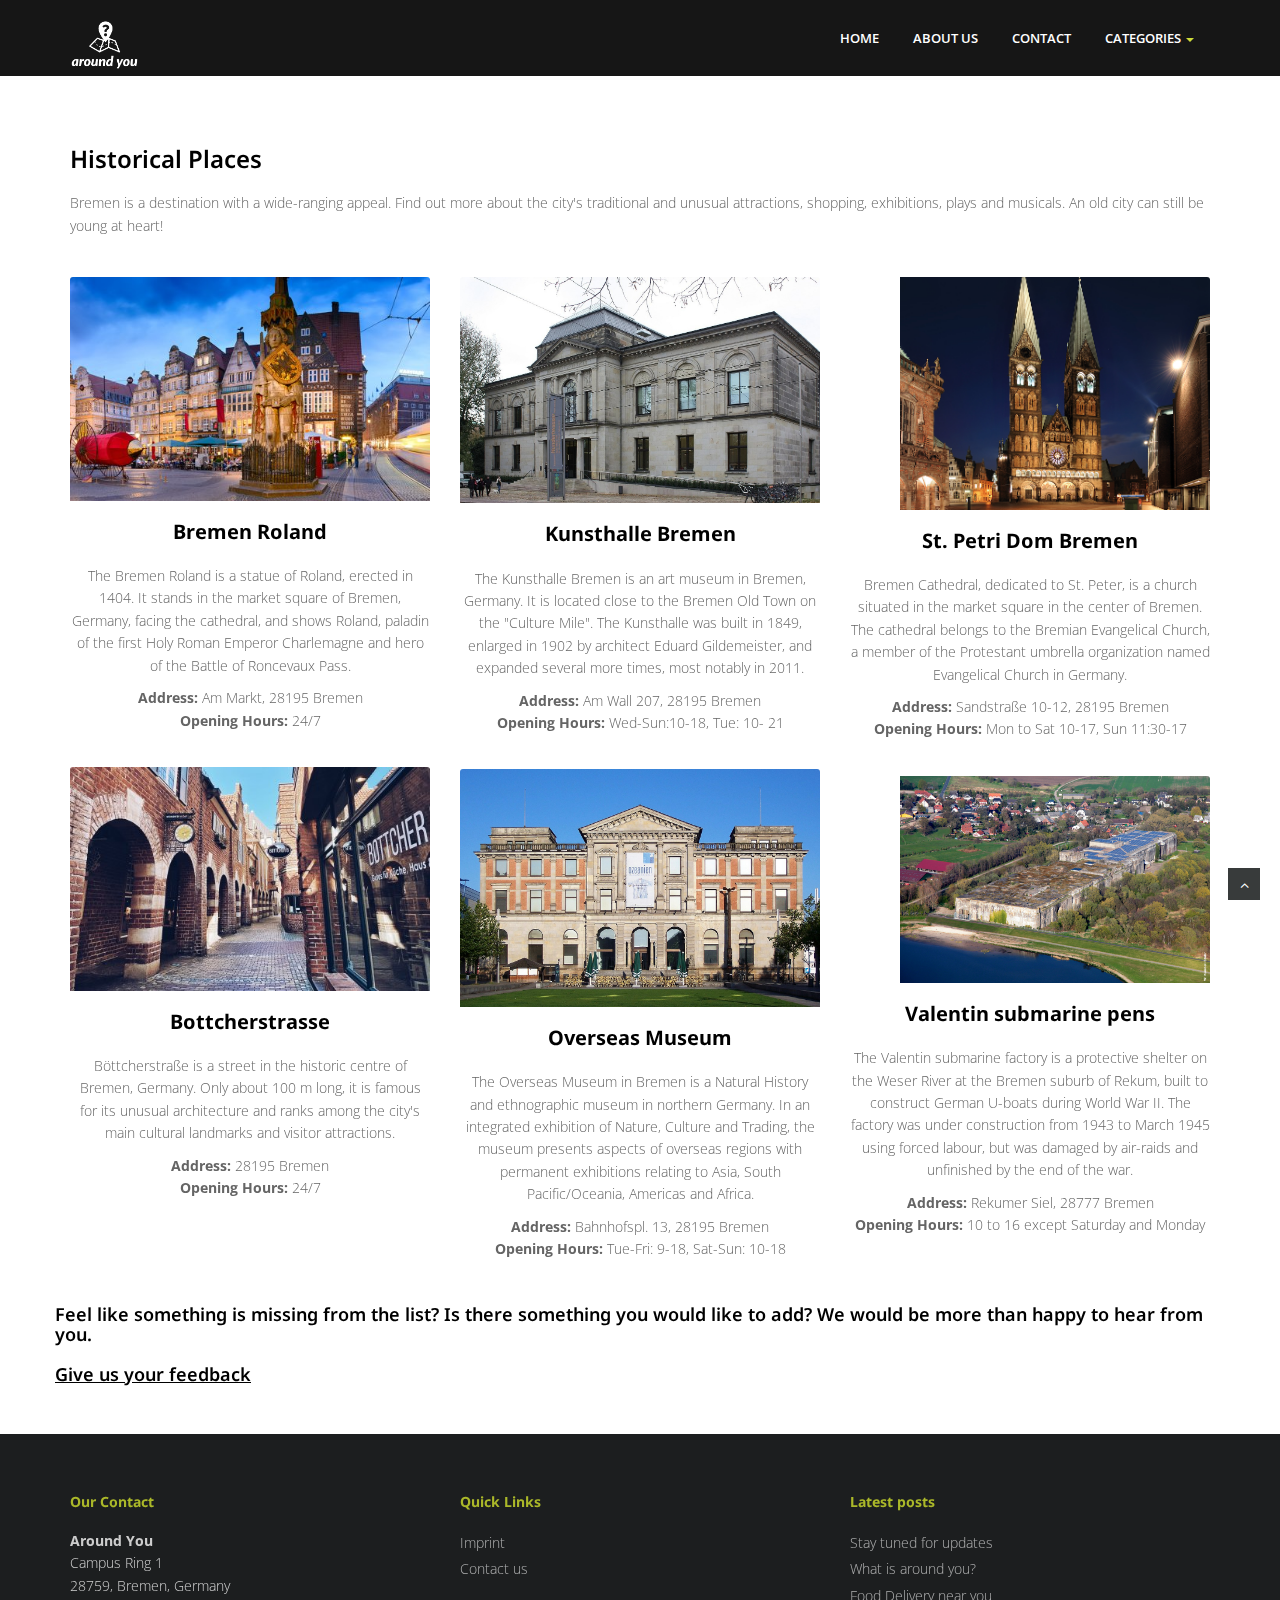
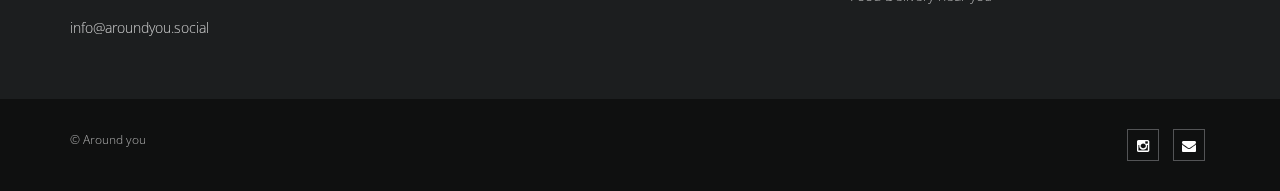
<file: historic.html>
<!DOCTYPE html>
<html lang="en">

<head>
	<meta charset="utf-8">
	<title>Around you</title>
	<meta name="viewport" content="width=device-width, initial-scale=1.0" />
	<meta name="description" content="" />
	<meta name="author" content="http://webthemez.com" />
	<!-- css -->
	<link href="css/bootstrap.min.css" rel="stylesheet" />
	<link href="css/fancybox/jquery.fancybox.css" rel="stylesheet">
	<link href="css/flexslider.css" rel="stylesheet" />
	<!-- Vendor Styles -->
	<link href="css/magnific-popup.css" rel="stylesheet">
	<!-- Block Styles -->
	<link href="css/style.css" rel="stylesheet" />
	<link href="css/gallery-1.css" rel="stylesheet">

	<!-- HTML5 shim, for IE6-8 support of HTML5 elements -->
	<!--[if lt IE 9]>
      <script src="http://html5shim.googlecode.com/svn/trunk/html5.js"></script>
    <![endif]-->

</head>

<body>
	<div id="wrapper">
		<!-- start header -->
		<header>
			<div class="navbar navbar-default navbar-static-top">
				<div class="container">
					<div class="navbar-header">
						<button type="button" class="navbar-toggle" data-toggle="collapse"
							data-target=".navbar-collapse">
							<span class="icon-bar"></span>
							<span class="icon-bar"></span>
							<span class="icon-bar"></span>
						</button>
						<a class="navbar-brand" href="index.html"><img src="img/logo.png" width="70px" alt="logo" /></a>
					</div>
					<div class="navbar-collapse collapse ">
						<ul class="nav navbar-nav">
							<li><a href="index.html">Home</a></li>
							<li><a href="about.html">About Us</a></li>
							<li><a href="contact.html">Contact</a></li>
							<li class="dropdown">
								<a href="#" data-toggle="dropdown" class="dropdown-toggle">Categories <b class="caret"></b></a>
								<ul class="dropdown-menu">
									<li><a href="fooddelivery.html">Food Delivery</a></li>
									<li><a href="malls.html">Shopping Malls</a></li>
									<li><a href="department.html">Department Stores</a></li> 
									<li><a href="travel.html">Travel Destinations</a></li>
									<li><a href="clubs.html">Clubs</a></li>
									<li><a href="historic.html">Historical Places</a></li>
								   </ul>
							</li>
						</ul>
					</div>
				</div>
			</div>
		</header><!-- end header -->


		<section id="content">
			<div class="container">

				<div class="row">
					<div class="col-md-12">
						<div class="about-logo">
							<h3>Historical Places</h3>
							<p>Bremen is a destination with a wide-ranging appeal. Find out more about the city's traditional and unusual attractions, shopping, exhibitions, plays and musicals. An old city can still be young at heart!
							</p>
						</div>
					</div>
				</div>

			</div>
		</section>
		<!-- Start Gallery 1-2 -->
		<section id="gallery-1" class="content-block section-wrapper gallery-1">
			<div class="container">
				<!-- /.gallery-filter -->

				<div class="row">
					<div id="isotope-gallery-container">
						<div class="col-md-4 col-sm-6 col-xs-12 gallery-item-wrapper artwork creative">
							<div class="gallery-item">
								<div class="gallery-thumb">
									<img src="img/works/historic/1.jpg" class="img-responsive"
										alt="1st gallery Thumb">
									<div class="image-overlay"></div>
									<a href="img/works/historic/1.jpg" class="gallery-zoom"><i
											class="fa fa-eye"></i></a>
									<a href="https://goo.gl/maps/kHUQAqFfFLFmun1j7" class="gallery-link"><i
											class="fa fa-map-marker"></i></a>
								</div>
								<div class="gallery-details">
									<div class="main-content">
										<h5>Bremen Roland</h5>
									</div>
									<div class="sub-content">
										<br>
										<p>The Bremen Roland is a statue of Roland, erected in 1404. It stands in the market square of Bremen, Germany, facing the cathedral, and shows Roland, paladin of the first Holy Roman Emperor Charlemagne and hero of the Battle of Roncevaux Pass.</p>
										<p><b>Address:</b> Am Markt, 28195 Bremen<br>
											<b>Opening Hours:</b> 24/7 <br>
										</p>
									</div>
								</div>
							</div>
						</div>
						<!-- /.gallery-item-wrapper -->
						<div class="col-md-4 col-sm-6 col-xs-12 gallery-item-wrapper nature outside">
							<div class="gallery-item">
								<div class="gallery-thumb">
									<img src="img/works/historic/2.jpeg" class="img-responsive"
										alt="1st gallery Thumb">
									<div class="image-overlay"></div>
									<a href="img/works/historic/2.jpg" class="gallery-zoom"><i
											class="fa fa-eye"></i></a>
									<a href="https://goo.gl/maps/VA2FByY2HskH97nY8" class="gallery-link"><i
											class="fa fa-map-marker"></i></a>
								</div>
								<div class="gallery-details">
									<div class="main-content">
										<h5>Kunsthalle Bremen</h5>
									</div>
									<div class="sub-content">
										<br>
										<p>The Kunsthalle Bremen is an art museum in Bremen, Germany. It is located close to the Bremen Old Town on the "Culture Mile". The Kunsthalle was built in 1849, enlarged in 1902 by architect Eduard Gildemeister, and expanded several more times, most notably in 2011.										</p>
										<p><b>Address:</b> Am Wall 207, 28195 Bremen<br>
											<b>Opening Hours:</b> Wed-Sun:10-18, Tue: 10- 21<br>
										</p>
									</div>
								</div>
							</div>
						</div>
						<!-- /.gallery-item-wrapper -->
						<div class="col-md-4 col-sm-6 col-xs-12 gallery-item-wrapper photography artwork">
							<div class="gallery-item">
								<div class="gallery-thumb left-image" margin-left="10px">
									<img src="img/works/historic/3.jpg" class="img-responsive"
										alt="1st gallery Thumb">
									<div class="image-overlay"></div>
									<a href="img/works/historic/3.jpg" class="gallery-zoom"><i
											class="fa fa-eye"></i></a>
									<a href="https://goo.gl/maps/9DzcqZc4rp83R3qdA" class="gallery-link"><i
											class="fa fa-map-marker"></i></a>
								</div>
								<div class="gallery-details">
									<div class="main-content">
										<h5>St. Petri Dom Bremen</h5>
									</div>
									<div class="sub-content">
										<br>
										<p>Bremen Cathedral, dedicated to St. Peter, is a church situated in the market square in the center of Bremen. The cathedral belongs to the Bremian Evangelical Church, a member of the Protestant umbrella organization named Evangelical Church in Germany.
										</p>
										<p><b>Address:</b> Sandstraße 10-12, 28195 Bremen<br>
											<b>Opening Hours:</b>  Mon to Sat 10-17, Sun 11:30-17 <br>
										</p>
									</div>
								</div>
							</div>
						</div>
						<div class="col-md-4 col-sm-6 col-xs-12 gallery-item-wrapper artwork creative">
							<div class="gallery-item">
								<div class="gallery-thumb">
									<img src="img/works/historic/6.jpg" class="img-responsive"
										alt="1st gallery Thumb">
									<div class="image-overlay"></div>
									<a href="img/works/historic/6.jpg" class="gallery-zoom"><i
											class="fa fa-eye"></i></a>
									<a href="https://goo.gl/maps/jiheMJS7sccG58E29" class="gallery-link"><i
											class="fa fa-map-marker"></i></a>
								</div>
								<div class="gallery-details">
									<div class="main-content">
										<h5>Bottcherstrasse</h5>
									</div>
									<div class="sub-content">
										<br>
										<p>Böttcherstraße is a street in the historic centre of Bremen, Germany. Only about 100 m long, it is famous for its unusual architecture and ranks among the city's main cultural landmarks and visitor attractions.</p>
										<p><b>Address:</b> 28195 Bremen<br>
											<b>Opening Hours:</b> 24/7 <br>
										</p>
									</div>
								</div>
							</div>
						</div>
						<!-- /.gallery-item-wrapper -->
						<div class="col-md-4 col-sm-6 col-xs-12 gallery-item-wrapper nature outside">
							<div class="gallery-item">
								<div class="gallery-thumb">
									<img src="img/works/historic/5.jpg" class="img-responsive"
										alt="1st gallery Thumb">
									<div class="image-overlay"></div>
									<a href="img/works/historic/5.jpg" class="gallery-zoom"><i
											class="fa fa-eye"></i></a>
									<a href="https://goo.gl/maps/EsXhywr76YKPHtLs6" class="gallery-link"><i
											class="fa fa-map-marker"></i></a>
								</div>
								<div class="gallery-details">
									<div class="main-content">
										<h5>Overseas Museum</h5>
									</div>
									<div class="sub-content">
										<br>
										<p>The Overseas Museum in Bremen is a Natural History and ethnographic museum in northern Germany. In an integrated exhibition of Nature, Culture and Trading, the museum presents aspects of overseas regions with permanent exhibitions relating to Asia, South Pacific/Oceania, Americas and Africa. </p>
										<p><b>Address:</b> Bahnhofspl. 13, 28195 Bremen<br>
											<b>Opening Hours:</b> Tue-Fri: 9-18, Sat-Sun: 10-18 <br>
										</p>
									</div>
								</div>
							</div>
						</div>
						<!-- /.gallery-item-wrapper -->
						<div class="col-md-4 col-sm-6 col-xs-12 gallery-item-wrapper photography artwork">
							<div class="gallery-item">
								<div class="gallery-thumb left-image" margin-left="10px">
									<img src="img/works/historic/4.jpg" class="img-responsive"
										alt="1st gallery Thumb">
									<div class="image-overlay"></div>
									<a href="img/works/historic/4.jpg" class="gallery-zoom"><i
											class="fa fa-eye"></i></a>
									<a href="https://goo.gl/maps/5g9vr5JoGmbxY6nw8" class="gallery-link"><i
											class="fa fa-map-marker"></i></a>
								</div>
								<div class="gallery-details">
									<div class="main-content">
										<h5>Valentin submarine pens</h5>
									</div>
									<div class="sub-content">
										<br>
										<p>The Valentin submarine factory is a protective shelter on the Weser River at the Bremen suburb of Rekum, built to construct German U-boats during World War II. The factory was under construction from 1943 to March 1945 using forced labour, but was damaged by air-raids and unfinished by the end of the war.</p>
										<p><b>Address:</b> Rekumer Siel, 28777 Bremen<br>
											<b>Opening Hours:</b>   10 to 16 except Saturday and Monday <br>
										</p>
									</div>
								</div>
							</div>
						</div>
					</div>
					<div class="bottomfeedback">
						<h4>Feel like something is missing from the list? Is there something you would like to add? We would be more than happy to hear from you.<br>
							<br><a href="contact.html">Give us your feedback</a></h4>
					</div>
					<!-- /.row -->
					<!-- /.container -->
				</div>
		</section>
		<!--// End Gallery 1-2 -->
	</div>
	<footer>
		<div class="container">
			<div class="row">
				<div class="col-md-4 col-sm-3">
					<div class="widget">
						<h5 class="widgetheading">Our Contact</h5>
						<address>
							<strong>Around You</strong><br>
							Campus Ring 1<br>
							28759, Bremen, Germany
						</address>
						<p>
							<i class="icon-envelope-alt"></i> info@aroundyou.social
						</p>
					</div>
				</div>
				<div class="col-md-4 col-sm-3">
					<div class="widget">
						<h5 class="widgetheading">Quick Links</h5>
						<ul class="link-list">
							<li><a href="imprint.html">Imprint</a></li>
							<li><a href="contact.html">Contact us</a></li>
						</ul>
					</div>
				</div>
				<div class="col-md-4 col-sm-3">
					<div class="widget">
						<h5 class="widgetheading">Latest posts</h5>
						<ul class="link-list">
							<li><a href="https://www.instagram.com/p/CVktTthIgo5/">Stay tuned for updates</a></li>
							<li><a href="https://www.instagram.com/p/CWIxX3vok6a/?utm_source=ig_web_copy_link">What is around you?</a></li>
							<li><a href="https://www.instagram.com/p/CWIzTosIW0c/?utm_source=ig_web_copy_link">Food Delivery near you</a></li>
						</ul>
					</div>
				</div>

			</div>
		</div>
		<div id="sub-footer">
			<div class="container">
				<div class="row">
					<div class="col-lg-6">
						<div class="copyright">
							<p>
								<span>&copy; Around you</span>
							</p>
						</div>
					</div>
					<div class="col-lg-6">
						<ul class="social-network">
							<li><a href="https://www.instagram.com/aroundyou.social/" data-placement="top"
									title="Instagram"><i class="fa fa-instagram"></i></a>
							</li>
							<li><a href="info@aroundyou.social" data-placement="top" title="Gmail"><i
										class="fa fa-envelope"></i></a></li>
						</ul>
					</div>
				</div>
			</div>
		</div>
	</footer>
	</div>
	<a href="#" class="scrollup"><i class="fa fa-angle-up active"></i></a>
	<!-- javascript
    ================================================== -->
	<!-- Placed at the end of the document so the pages load faster -->
	<script src="js/jquery.js"></script>
	<script src="js/jquery.easing.1.3.js"></script>
	<script src="js/bootstrap.min.js"></script>
	<script src="js/jquery.fancybox.pack.js"></script>
	<script src="js/jquery.fancybox-media.js"></script>
	<script src="js/jquery.flexslider.js"></script>
	<!-- Vendor Scripts -->
	<script src="js/modernizr.custom.js"></script>
	<script src="js/jquery.isotope.min.js"></script>
	<script src="js/jquery.magnific-popup.min.js"></script>
	<script src="js/animate.js"></script>
	<script src="js/custom.js"></script>

</body>

</html>
</file>
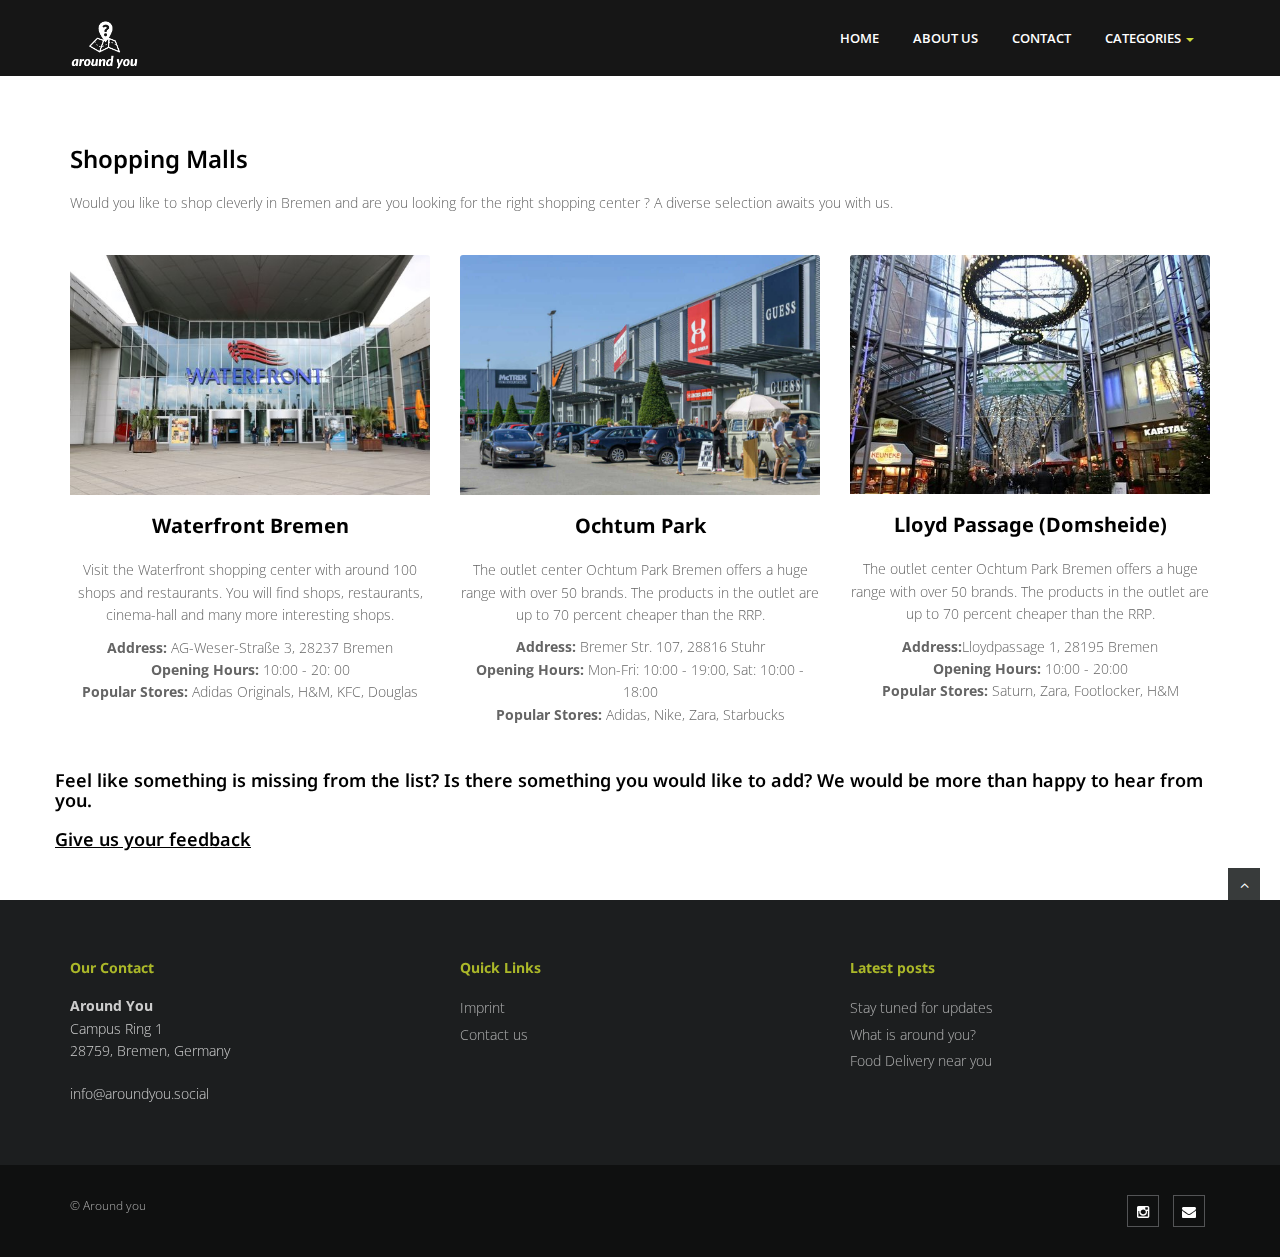
<file: malls.html>
<!DOCTYPE html>
<html lang="en">

<head>
	<meta charset="utf-8">
	<title>Around You</title>
	<meta name="viewport" content="width=device-width, initial-scale=1.0" />
	<meta name="description" content="" />
	<meta name="author" content="http://webthemez.com" />
	<!-- css -->
	<link href="css/bootstrap.min.css" rel="stylesheet" />
	<link href="css/fancybox/jquery.fancybox.css" rel="stylesheet">
	<link href="css/flexslider.css" rel="stylesheet" />
	<!-- Vendor Styles -->
	<link href="css/magnific-popup.css" rel="stylesheet">
	<!-- Block Styles -->
	<link href="css/style.css" rel="stylesheet" />
	<link href="css/gallery-1.css" rel="stylesheet">

	<!-- HTML5 shim, for IE6-8 support of HTML5 elements -->
	<!--[if lt IE 9]>
      <script src="http://html5shim.googlecode.com/svn/trunk/html5.js"></script>
    <![endif]-->

</head>

<body>
	<div id="wrapper">
		<!-- start header -->
		<header>
			<div class="navbar navbar-default navbar-static-top">
				<div class="container">
					<div class="navbar-header">
						<button type="button" class="navbar-toggle" data-toggle="collapse"
							data-target=".navbar-collapse">
							<span class="icon-bar"></span>
							<span class="icon-bar"></span>
							<span class="icon-bar"></span>
						</button>
						<a class="navbar-brand" href="index.html"><img src="img/logo.png" width="70px" alt="logo" /></a>
					</div>
					<div class="navbar-collapse collapse ">
						<ul class="nav navbar-nav">
							<li><a href="index.html">Home</a></li>
							<li><a href="about.html">About Us</a></li>
							<li><a href="contact.html">Contact</a></li>
							<li class="dropdown">
								<a href="#" data-toggle="dropdown" class="dropdown-toggle">Categories <b class="caret"></b></a>
								<ul class="dropdown-menu">
									<li><a href="fooddelivery.html">Food Delivery</a></li>
									<li><a href="malls.html">Shopping Malls</a></li>
									<li><a href="department.html">Department Stores</a></li> 
									<li><a href="travel.html">Travel Destinations</a></li>
									<li><a href="clubs.html">Clubs</a></li>
									<li><a href="historic.html">Historical Places</a></li>
								   </ul>
							</li>
						</ul>
					</div>
				</div>
			</div>
		</header><!-- end header -->


		<section id="content">
			<div class="container">

				<div class="row">
					<div class="col-md-12">
						<div class="about-logo">
							<h3>Shopping Malls</h3>
							<p>Would you like to shop cleverly in Bremen and are you looking for the right shopping
                                center ? A diverse selection awaits you with us.
							</p>
						</div>
					</div>
				</div>

			</div>
		</section>
		<!-- Start Gallery 1-2 -->
		<section id="gallery-1" class="content-block section-wrapper gallery-1">
			<div class="container">
				<!-- /.gallery-filter -->

				<div class="row">
					<div id="isotope-gallery-container">
						<div class="col-md-4 col-sm-6 col-xs-12 gallery-item-wrapper artwork creative">
							<div class="gallery-item">
								<div class="gallery-thumb">
									<img src="img/works/malls/1.jpg" class="img-responsive" alt="1st gallery Thumb">
									<div class="image-overlay"></div>
									<a href="img/works/malls/1.jpg" class="gallery-zoom"><i class="fa fa-eye"></i></a>
									<a href="https://goo.gl/maps/1h67RYSiGE3pbNmC9" class="gallery-link"><i
											class="fa fa-map-marker"></i></a>
								</div>
								<div class="gallery-details">
									<div class="main-content">
										<h5>Waterfront Bremen</h5>
									</div>
									<div class="sub-content">
										<br>
                                        <p>Visit the Waterfront shopping center with around 100 shops and restaurants. You will find  shops, restaurants, cinema-hall and many more interesting shops.</p>
										<p><b>Address:</b> AG-Weser-Straße 3, 28237 Bremen<br>
											<b>Opening Hours:</b> 10:00 - 20: 00 <br>
											<b>Popular Stores:</b> Adidas Originals, H&M, KFC, Douglas <br>
										</p>
									</div>
								</div>
							</div>
						</div>
						<!-- /.gallery-item-wrapper -->
						<div class="col-md-4 col-sm-6 col-xs-12 gallery-item-wrapper nature outside">
							<div class="gallery-item">
								<div class="gallery-thumb">
									<img src="img/works/malls/2.jpg" class="img-responsive" alt="1st gallery Thumb">
									<div class="image-overlay"></div>
									<a href="img/works/malls/2.jpg" class="gallery-zoom"><i class="fa fa-eye"></i></a>
									<a href="https://goo.gl/maps/mJ4Q8Tvbfz4K54E69" class="gallery-link"><i
											class="fa fa-map-marker"></i></a>
								</div>
								<div class="gallery-details">
									<div class="main-content">
										<h5>Ochtum Park</h5>
									</div>
									<div class="sub-content">
										<br>
                                        <p>The outlet center Ochtum Park Bremen offers a huge range with over 50 brands. The products in the outlet are up to 70 percent cheaper than the RRP.</p>
										<p><b>Address:</b> Bremer Str. 107, 28816 Stuhr<br>
											<b>Opening Hours:</b> Mon-Fri: 10:00 - 19:00, Sat: 10:00 - 18:00 <br>
											<b>Popular Stores:</b> Adidas, Nike, Zara, Starbucks<br>
										</p>
									</div>
								</div>
							</div>
						</div>
						<!-- /.gallery-item-wrapper -->
						<div class="col-md-4 col-sm-6 col-xs-12 gallery-item-wrapper photography artwork">
							<div class="gallery-item">
								<div class="gallery-thumb">
									<img src="img/works/malls/3.jpg" class="img-responsive" alt="1st gallery Thumb">
									<div class="image-overlay"></div>
									<a href="img/works/malls/3.jpg" class="gallery-zoom"><i class="fa fa-eye"></i></a>
									<a href="https://goo.gl/maps/rhFVZmA4t3sU2UB67" class="gallery-link"><i
											class="fa fa-map-marker"></i></a>
								</div>
								<div class="gallery-details">
									<div class="main-content">
										<h5>Lloyd Passage (Domsheide)</h5>
									</div>
									<div class="sub-content">
										<br>
                                        <p>The outlet center Ochtum Park Bremen offers a huge range with over 50 brands. The products in the outlet are up to 70 percent cheaper than the RRP.</p>
										<p><b>Address:</b>Lloydpassage 1, 28195 Bremen<br>
											<b>Opening Hours:</b> 10:00 - 20:00 <br>
											<b>Popular Stores:</b> Saturn, Zara, Footlocker, H&M<br>
										</p>
									</div>
								</div>
							</div>
						</div>
				</div>
				<div class="bottomfeedback">
					<h4>Feel like something is missing from the list? Is there something you would like to add? We would be more than happy to hear from you.<br>
						<br><a href="contact.html">Give us your feedback</a></h4>
				</div>
				<!-- /.row -->
				<!-- /.container -->
			</div>
		</section>
		<!--// End Gallery 1-2 -->
	</div>
	<footer>
		<div class="container">
			<div class="row">
				<div class="col-md-4 col-sm-3">
					<div class="widget">
						<h5 class="widgetheading">Our Contact</h5>
						<address>
							<strong>Around You</strong><br>
							Campus Ring 1<br>
							28759, Bremen, Germany
						</address>
						<p>
							<i class="icon-envelope-alt"></i> info@aroundyou.social
						</p>
					</div>
				</div>
				<div class="col-md-4 col-sm-3">
					<div class="widget">
						<h5 class="widgetheading">Quick Links</h5>
						<ul class="link-list">
							<li><a href="imprint.html">Imprint</a></li>
							<li><a href="contact.html">Contact us</a></li>
						</ul>
					</div>
				</div>
				<div class="col-md-4 col-sm-3">
					<div class="widget">
						<h5 class="widgetheading">Latest posts</h5>
						<ul class="link-list">
							<li><a href="https://www.instagram.com/p/CVktTthIgo5/">Stay tuned for updates</a></li>
							<li><a href="https://www.instagram.com/p/CWIxX3vok6a/?utm_source=ig_web_copy_link">What is around you?</a></li>
							<li><a href="https://www.instagram.com/p/CWIzTosIW0c/?utm_source=ig_web_copy_link">Food Delivery near you</a></li>
						</ul>
					</div>
				</div>

			</div>
		</div>
		<div id="sub-footer">
			<div class="container">
				<div class="row">
					<div class="col-lg-6">
						<div class="copyright">
							<p>
								<span>&copy; Around you</span>
							</p>
						</div>
					</div>
					<div class="col-lg-6">
						<ul class="social-network">
							<li><a href="https://www.instagram.com/aroundyou.social/" data-placement="top"
									title="Instagram"><i class="fa fa-instagram"></i></a>
							</li>
							<li><a href="info@aroundyou.social" data-placement="top" title="Gmail"><i
										class="fa fa-envelope"></i></a></li>
						</ul>
					</div>
				</div>
			</div>
		</div>
	</footer>
	</div>
	<a href="#" class="scrollup"><i class="fa fa-angle-up active"></i></a>
	<!-- javascript
    ================================================== -->
	<!-- Placed at the end of the document so the pages load faster -->
	<script src="js/jquery.js"></script>
	<script src="js/jquery.easing.1.3.js"></script>
	<script src="js/bootstrap.min.js"></script>
	<script src="js/jquery.fancybox.pack.js"></script>
	<script src="js/jquery.fancybox-media.js"></script>
	<script src="js/jquery.flexslider.js"></script>
	<!-- Vendor Scripts -->
	<script src="js/modernizr.custom.js"></script>
	<script src="js/jquery.isotope.min.js"></script>
	<script src="js/jquery.magnific-popup.min.js"></script>
	<script src="js/animate.js"></script>
	<script src="js/custom.js"></script>

</body>

</html>
</file>
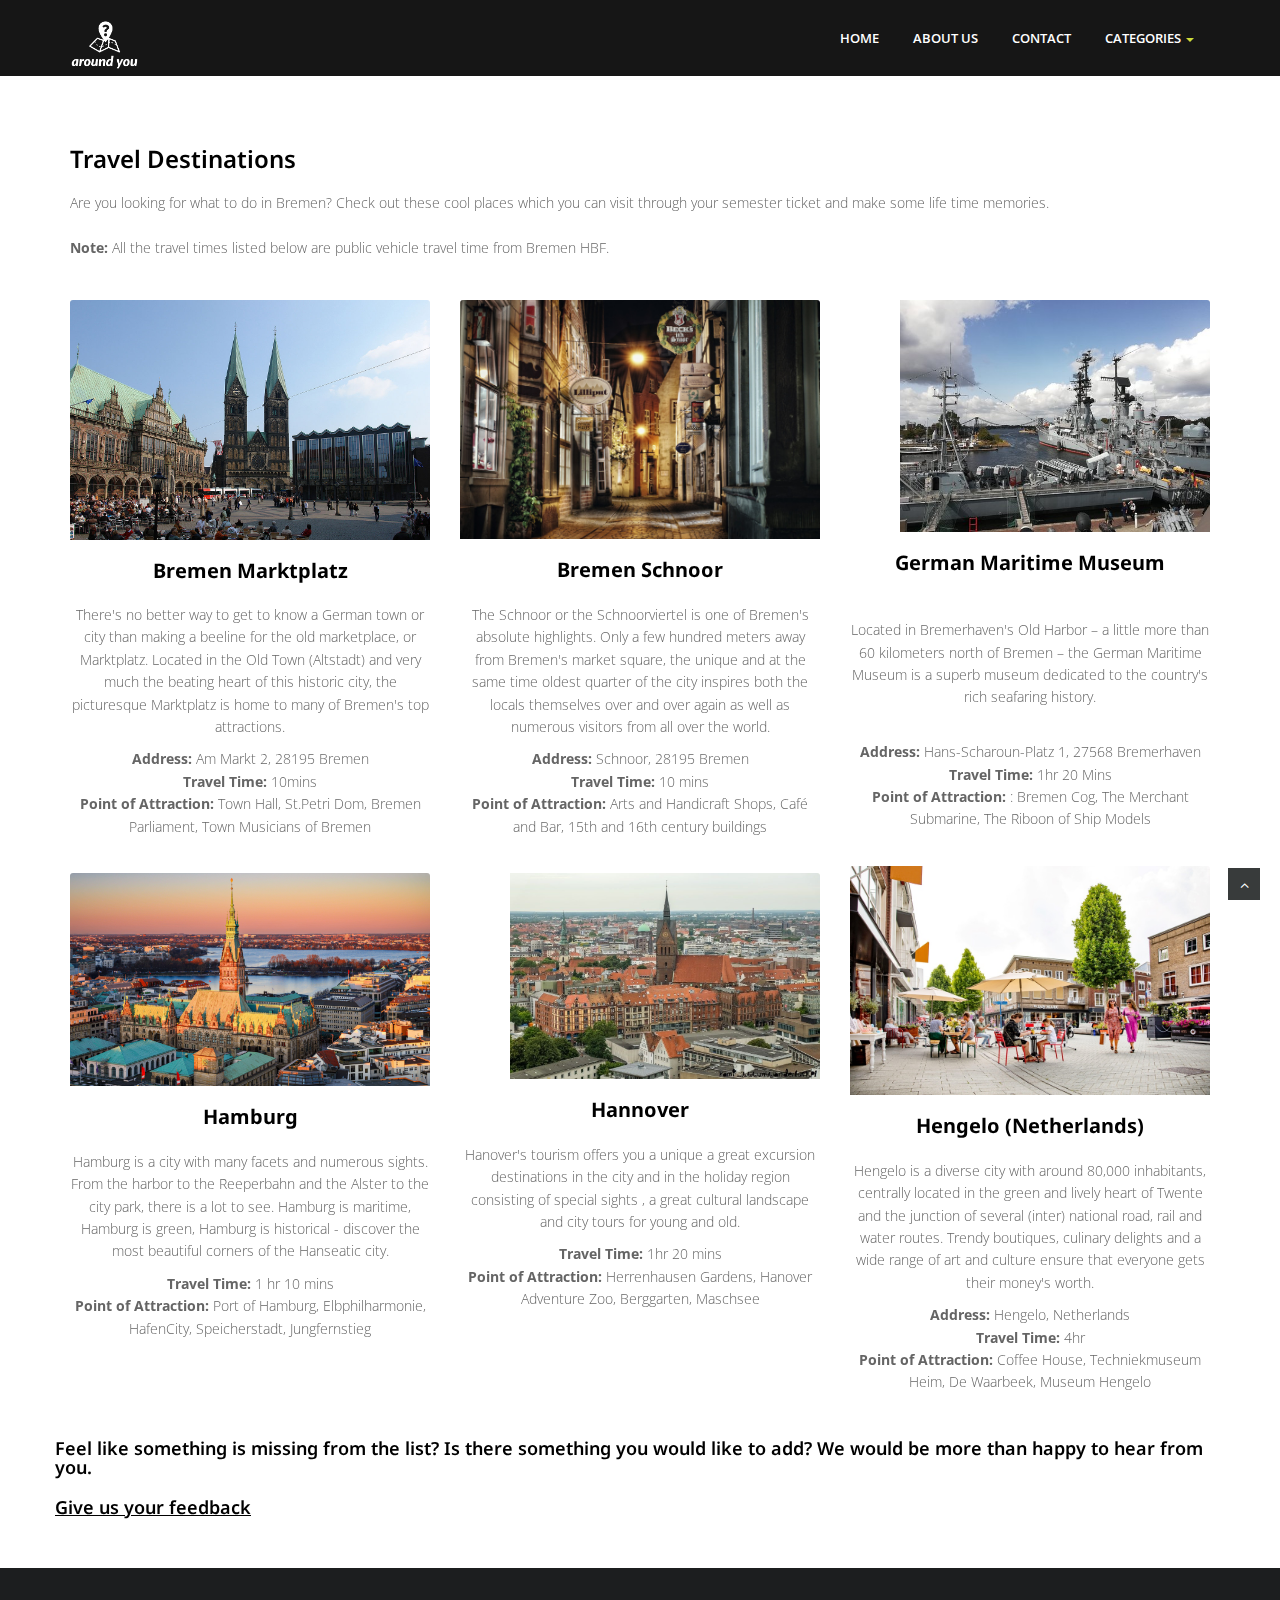
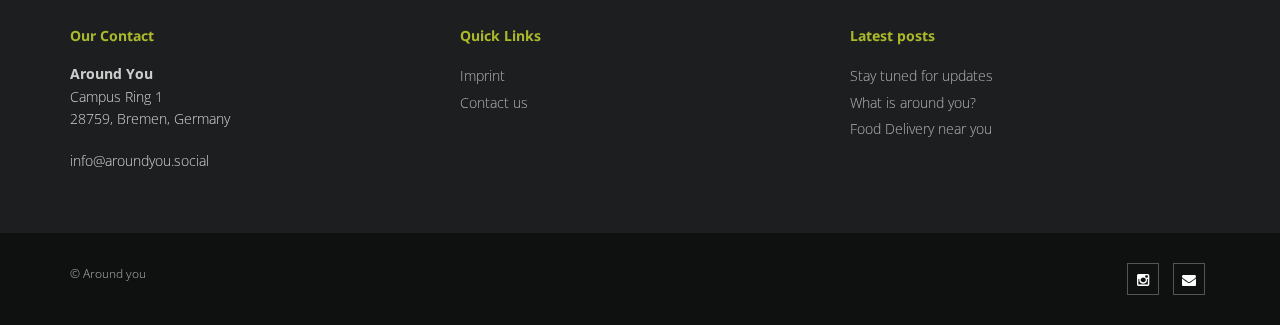
<file: travel.html>
<!DOCTYPE html>
<html lang="en">

<head>
	<meta charset="utf-8">
	<title>Around you</title>
	<meta name="viewport" content="width=device-width, initial-scale=1.0" />
	<meta name="description" content="" />
	<meta name="author" content="http://webthemez.com" />
	<!-- css -->
	<link href="css/bootstrap.min.css" rel="stylesheet" />
	<link href="css/fancybox/jquery.fancybox.css" rel="stylesheet">
	<link href="css/flexslider.css" rel="stylesheet" />
	<!-- Vendor Styles -->
	<link href="css/magnific-popup.css" rel="stylesheet">
	<!-- Block Styles -->
	<link href="css/style.css" rel="stylesheet" />
	<link href="css/gallery-1.css" rel="stylesheet">

	<!-- HTML5 shim, for IE6-8 support of HTML5 elements -->
	<!--[if lt IE 9]>
      <script src="http://html5shim.googlecode.com/svn/trunk/html5.js"></script>
    <![endif]-->

</head>

<body>
	<div id="wrapper">
		<!-- start header -->
		<header>
			<div class="navbar navbar-default navbar-static-top">
				<div class="container">
					<div class="navbar-header">
						<button type="button" class="navbar-toggle" data-toggle="collapse"
							data-target=".navbar-collapse">
							<span class="icon-bar"></span>
							<span class="icon-bar"></span>
							<span class="icon-bar"></span>
						</button>
						<a class="navbar-brand" href="index.html"><img src="img/logo.png" width="70px" alt="logo" /></a>
					</div>
					<div class="navbar-collapse collapse ">
						<ul class="nav navbar-nav">
							<li><a href="index.html">Home</a></li>
							<li><a href="about.html">About Us</a></li>
							<li><a href="contact.html">Contact</a></li>
							<li class="dropdown">
								<a href="#" data-toggle="dropdown" class="dropdown-toggle">Categories <b class="caret"></b></a>
								<ul class="dropdown-menu">
									<li><a href="fooddelivery.html">Food Delivery</a></li>
									<li><a href="malls.html">Shopping Malls</a></li>
									<li><a href="department.html">Department Stores</a></li> 
									<li><a href="travel.html">Travel Destinations</a></li>
									<li><a href="clubs.html">Clubs</a></li>
									<li><a href="historic.html">Historical Places</a></li>
								   </ul>
							</li>
						</ul>
					</div>
				</div>
			</div>
		</header><!-- end header -->


		<section id="content">
			<div class="container">

				<div class="row">
					<div class="col-md-12">
						<div class="about-logo">
							<h3>Travel Destinations</h3>
							<p>Are you looking for what to do in Bremen? Check out these cool places which you can visit through your semester ticket and make some life time memories.
								<br><br>
								<b>Note:</b> All the travel times listed below are public vehicle travel time from Bremen HBF.
							</p>
						</div>
					</div>
				</div>

			</div>
		</section>
		<!-- Start Gallery 1-2 -->
		<section id="gallery-1" class="content-block section-wrapper gallery-1">
			<div class="container">
				<!-- /.gallery-filter -->

				<div class="row">
					<div id="isotope-gallery-container">
						<div class="col-md-4 col-sm-6 col-xs-12 gallery-item-wrapper artwork creative">
							<div class="gallery-item">
								<div class="gallery-thumb">
									<img src="img/works/travel/1.jpg" class="img-responsive"
										alt="1st gallery Thumb">
									<div class="image-overlay"></div>
									<a href="img/works/travel/1.jpg" class="gallery-zoom"><i
											class="fa fa-eye"></i></a>
									<a href="https://goo.gl/maps/7u3Q3pZVNnSueoRH8" class="gallery-link"><i
											class="fa fa-map-marker"></i></a>
								</div>
								<div class="gallery-details">
									<div class="main-content">
										<h5>Bremen Marktplatz</h5>
									</div>
									<div class="sub-content">
										<br>
										<p>There's no better way to get to know a German town or city than making a beeline for the old marketplace, or Marktplatz. Located in the Old Town (Altstadt) and very much the beating heart of this historic city, the picturesque Marktplatz is home to many of Bremen's top attractions.</p>
										<p><b>Address:</b> Am Markt 2, 28195 Bremen<br>
                                            <b>Travel Time:</b> 10mins<br>
                                        <b>Point of Attraction:</b> Town Hall, St.Petri Dom, Bremen Parliament, Town Musicians of Bremen<br>
										</p>
									</div>
								</div>
							</div>
						</div>
						<!-- /.gallery-item-wrapper -->
						<div class="col-md-4 col-sm-6 col-xs-12 gallery-item-wrapper nature outside">
							<div class="gallery-item">
								<div class="gallery-thumb">
									<img src="img/works/travel/2.jpg" class="img-responsive"
										alt="1st gallery Thumb">
									<div class="image-overlay"></div>
									<a href="img/works/travel/2.jpg" class="gallery-zoom"><i
											class="fa fa-eye"></i></a>
									<a href="https://goo.gl/maps/AV73LVNxrpoAezgeA" class="gallery-link"><i
											class="fa fa-map-marker"></i></a>
								</div>
								<div class="gallery-details">
									<div class="main-content">
										<h5>Bremen Schnoor</h5>
									</div>
									<div class="sub-content">
										<br>
										<p>The Schnoor or the Schnoorviertel is one of Bremen's absolute highlights. Only a few hundred meters away from Bremen's market square, the unique and at the same time oldest quarter of the city inspires both the locals themselves over and over again as well as numerous visitors from all over the world.</p>
										<p><b>Address:</b> Schnoor, 28195 Bremen<br>
                                            <b>Travel Time:</b> 10 mins<br>
											<b>Point of Attraction:</b> Arts and Handicraft Shops, Café and Bar, 15th and 16th century buildings<br>
										</p>
									</div>
								</div>
							</div>
						</div>
						<!-- /.gallery-item-wrapper -->
						<div class="col-md-4 col-sm-6 col-xs-12 gallery-item-wrapper photography artwork">
							<div class="gallery-item">
								<div class="gallery-thumb left-image" margin-left="10px">
									<img src="img/works/travel/3.jpg" class="img-responsive"
										alt="1st gallery Thumb">
									<div class="image-overlay"></div>
									<a href="img/works/travel/3.jpg" class="gallery-zoom"><i
											class="fa fa-eye"></i></a>
									<a href="https://goo.gl/maps/ifwMy1sJV21Accwv7" class="gallery-link"><i
											class="fa fa-map-marker"></i></a>
								</div>
								<div class="gallery-details">
									<div class="main-content">
										<h5>German Maritime Museum</h5>
									</div>
									<div class="sub-content">
										<br> <br>
										<p>Located in Bremerhaven's Old Harbor – a little more than 60 kilometers north of Bremen – the German Maritime Museum is a superb museum dedicated to the country's rich seafaring history. </p>
										<br>
										<p><b>Address:</b> Hans-Scharoun-Platz 1, 27568 Bremerhaven<br>
                                            <b>Travel Time:</b> 1hr 20 Mins<br>
											<b>Point of Attraction:</b> : Bremen Cog, The Merchant Submarine, The Riboon of Ship Models
                                            <br>
										</p>
									</div>
								</div>
							</div>
						</div>
						<div class="col-md-4 col-sm-6 col-xs-12 gallery-item-wrapper artwork creative">
							<div class="gallery-item">
								<div class="gallery-thumb">
									<img src="img/works/travel/4.jpg" class="img-responsive"
										alt="1st gallery Thumb">
									<div class="image-overlay"></div>
									<a href="img/works/travel/4.jpg" class="gallery-zoom"><i
											class="fa fa-eye"></i></a>
									<a href="https://goo.gl/maps/q34y4s6yuPnYwC1K6" class="gallery-link"><i
											class="fa fa-map-marker"></i></a>
								</div>
								<div class="gallery-details">
									<div class="main-content">
										<h5>Hengelo (Netherlands)</h5>
									</div>
									<div class="sub-content">
										<br>
										<p>Hengelo is a diverse city with around 80,000 inhabitants, centrally located in the green and lively heart of Twente and the junction of several (inter) national road, rail and water routes. Trendy boutiques, culinary delights and a wide range of art and culture ensure that everyone gets their money's worth.</p>
										<p><b>Address:</b> Hengelo, Netherlands<br>
                                            <b>Travel Time:</b> 4hr<br>
											<b>Point of Attraction:</b> Coffee House, Techniekmuseum Heim, De Waarbeek, Museum Hengelo<br>
										</p>
									</div>
								</div>
							</div>
						</div>
						<!-- /.gallery-item-wrapper -->
						<div class="col-md-4 col-sm-6 col-xs-12 gallery-item-wrapper nature outside">
							<div class="gallery-item">
								<div class="gallery-thumb">
									<img src="img/works/travel/5.jpg" class="img-responsive"
										alt="1st gallery Thumb">
									<div class="image-overlay"></div>
									<a href="img/works/travel/5.jpg" class="gallery-zoom"><i
											class="fa fa-eye"></i></a>
									<a href="https://goo.gl/maps/Fod1EB2SErTaAXE39" class="gallery-link"><i
											class="fa fa-map-marker"></i></a>
								</div>
								<div class="gallery-details">
									<div class="main-content">
										<h5>Hamburg</h5>
									</div>
									<div class="sub-content">
										<br>
										<p>Hamburg is a city with many facets and numerous sights. From the harbor to the Reeperbahn and the Alster to the city park, there is a lot to see. Hamburg is maritime, Hamburg is green, Hamburg is historical - discover the most beautiful corners of the Hanseatic city.</p>
										<p>
                                            <b>Travel Time:</b> 1 hr 10 mins<br>
											<b>Point of Attraction:</b> Port of Hamburg, Elbphilharmonie, HafenCity, Speicherstadt, Jungfernstieg<br>
										</p>
									</div>
								</div>
							</div>
						</div>
						<!-- /.gallery-item-wrapper -->
						<div class="col-md-4 col-sm-6 col-xs-12 gallery-item-wrapper photography artwork">
							<div class="gallery-item">
								<div class="gallery-thumb left-image" margin-left="10px">
									<img src="img/works/travel/6.jpg" class="img-responsive"
										alt="1st gallery Thumb">
									<div class="image-overlay"></div>
									<a href="img/works/travel/6.jpg" class="gallery-zoom"><i
											class="fa fa-eye"></i></a>
									<a href="https://goo.gl/maps/YScdDUwGeRjJhgFr5" class="gallery-link"><i
											class="fa fa-map-marker"></i></a>
								</div>
								<div class="gallery-details">
									<div class="main-content">
										<h5>Hannover</h5>
									</div>
									<div class="sub-content">
										<br>
										<p>Hanover's tourism offers you a unique a great excursion destinations in the city and in the holiday region consisting of special sights , a great cultural landscape and city ​​tours for young and old. 
                                        </p>
										<p>
                                            <b>Travel Time:</b> 1hr 20 mins<br>
											<b>Point of Attraction:</b> Herrenhausen Gardens, Hanover Adventure Zoo, Berggarten, Maschsee<br>
										</p>
									</div>
								</div>
							</div>
						</div>
					</div>
					<div class="bottomfeedback">
						<h4>Feel like something is missing from the list? Is there something you would like to add? We would be more than happy to hear from you.<br>
							<br><a href="contact.html">Give us your feedback</a></h4>
					</div>
					<!-- /.row -->
					<!-- /.container -->
				</div>
		</section>
		<!--// End Gallery 1-2 -->
	</div>
	<footer>
		<div class="container">
			<div class="row">
				<div class="col-md-4 col-sm-3">
					<div class="widget">
						<h5 class="widgetheading">Our Contact</h5>
						<address>
							<strong>Around You</strong><br>
							Campus Ring 1<br>
							28759, Bremen, Germany
						</address>
						<p>
							<i class="icon-envelope-alt"></i> info@aroundyou.social
						</p>
					</div>
				</div>
				<div class="col-md-4 col-sm-3">
					<div class="widget">
						<h5 class="widgetheading">Quick Links</h5>
						<ul class="link-list">
							<li><a href="imprint.html">Imprint</a></li>
							<li><a href="contact.html">Contact us</a></li>
						</ul>
					</div>
				</div>
				<div class="col-md-4 col-sm-3">
					<div class="widget">
						<h5 class="widgetheading">Latest posts</h5>
						<ul class="link-list">
							<li><a href="https://www.instagram.com/p/CVktTthIgo5/">Stay tuned for updates</a></li>
							<li><a href="https://www.instagram.com/p/CWIxX3vok6a/?utm_source=ig_web_copy_link">What is around you?</a></li>
							<li><a href="https://www.instagram.com/p/CWIzTosIW0c/?utm_source=ig_web_copy_link">Food Delivery near you</a></li>
						</ul>
					</div>
				</div>

			</div>
		</div>
		<div id="sub-footer">
			<div class="container">
				<div class="row">
					<div class="col-lg-6">
						<div class="copyright">
							<p>
								<span>&copy; Around you</span>
							</p>
						</div>
					</div>
					<div class="col-lg-6">
						<ul class="social-network">
							<li><a href="https://www.instagram.com/aroundyou.social/" data-placement="top"
									title="Instagram"><i class="fa fa-instagram"></i></a>
							</li>
							<li><a href="info@aroundyou.social" data-placement="top" title="Gmail"><i
										class="fa fa-envelope"></i></a></li>
						</ul>
					</div>
				</div>
			</div>
		</div>
	</footer>
	</div>
	<a href="#" class="scrollup"><i class="fa fa-angle-up active"></i></a>
	<!-- javascript
    ================================================== -->
	<!-- Placed at the end of the document so the pages load faster -->
	<script src="js/jquery.js"></script>
	<script src="js/jquery.easing.1.3.js"></script>
	<script src="js/bootstrap.min.js"></script>
	<script src="js/jquery.fancybox.pack.js"></script>
	<script src="js/jquery.fancybox-media.js"></script>
	<script src="js/jquery.flexslider.js"></script>
	<!-- Vendor Scripts -->
	<script src="js/modernizr.custom.js"></script>
	<script src="js/jquery.isotope.min.js"></script>
	<script src="js/jquery.magnific-popup.min.js"></script>
	<script src="js/animate.js"></script>
	<script src="js/custom.js"></script>

</body>

</html>
</file>
<file: css/style.css>
/*
Author URI: http://webthemez.com/
Note: Licence under Creative Commons Attribution 3.0  
-------------------------------------------------------*/

@import url('http://fonts.googleapis.com/css?family=Noto+Serif:400,400italic,700|Open+Sans:400,600,700'); 
@import url('https://fonts.googleapis.com/css?family=Montserrat:400,700,900');
@import url('https://fonts.googleapis.com/css?family=Droid+Sans');
@import url('font-awesome.css');  
@import url('animate.css');

body {
	font-family:'Open Sans', Arial, sans-serif;
	font-weight:300;
	line-height:1.6em;
	color:#656565;
	font-size: 1.4em;
}

a:active {
	outline:0;
}

.clear {
	clear:both;
}

h1,h2{
	font-weight: 600;
	line-height:1.1em;
	color: #37393c;
	font-family: 'Droid Sans', sans-serif;
	margin-bottom: 20px;
	text-transform: uppercase;
}
.flex-caption h3{
	font-family: 'Droid Sans', sans-serif;
}
h3, h4, h5, h6 {
	line-height:1.1em;
	color: #000000;
	margin-bottom: 20px;
	font-family: 'Droid Sans', sans-serif;
	font-weight: 600;
}
.box-content {
    color: #5d5d5d;
    border: 1px solid #e3e3e3;
    padding: 10px;
    font-size: 14px;
    box-shadow: 1px 1px 0px 0px rgba(0, 0, 0, 0.09);
}
.box-content a:hover {
    text-decoration: none;
} 
.box-content a {
    color: #5d5d5d;
}
.box-content h3 {
    color: #b2c11d;
    font-size: 18px;
    font-weight: bold;
    border-bottom: dashed 1px #c7c7c7;
    padding-bottom: 18px;
}
input, button, select, textarea { 
    border-radius: 0px !important;
}
p.help-block ul li {
    color: red;
    text-decoration: none;
    margin-left: -16px;
    padding: 0px;
}
.timetable{background: #2ab975;padding: 5px 23px;}
.timetable hr{
	color:#fff;
	padding-top: 29px;
	margin-bottom: 20px !important;
}
.timetable dl{
	color:#fff; 
}
.timetable dt{
	color:#fff;
}
.timetable dd{
	color:#fff;
}
#wrapper{
	width:100%;
	margin:0;
	padding:0;
}
ul.withArrow{
	
}
ul.withArrow li{
	
}
ul.withArrow li span{
	
margin-right: 10px;
	
font-weight: 700;
	
color: #a0b005;
	
border: 1px solid;
	
padding: 4px 8px;
	
font-size: 11px;
	
border-radius: 50%;
	
height: 20px;
	
width: 20px;
}
.widget {
    color: rgba(255, 255, 255, 0.77);
}
.row,.row-fluid {
	margin-bottom:30px;
}

.row .row,.row-fluid .row-fluid{
	margin-bottom:30px;
}

.row.nomargin,.row-fluid.nomargin {
	margin-bottom:0;
}
.about-image img {
    width: 100%;
}
img.img-polaroid {
	margin:0 0 20px 0;
}
.img-box {
	max-width:100%;
}
.navbar-default .navbar-toggle {
    border-color: #ffffff;
    margin-top: 14px;
}
/*  Header
==================================== */
.topbar{
	background-color: #2f2f2f;
	padding: 5px 0;
	/* color:#fff; */
	font-size: 11px !important;
}
.topbar .container .row {
    margin: 0;
	padding:0;
}
.topbar .container .row .col-md-12 { 
	padding:0;
}
.topbar p{
	margin:0;
	display:inline-block;
	font-size: 11px;
	color: #f1f6ff;
}
.topbar p > i{
	margin-right:5px;
	color: #cddc39;
}
.topbar p:last-child{
	text-align:right;
} 
header .navbar {
    margin-bottom: 0;
}

.navbar-default {
    border: none;
}

.navbar-brand {
    color: #222;
    text-transform: uppercase;
    font-size: 24px;
    font-weight: 700;
    line-height: 1em;
    letter-spacing: -1px;
    margin-top: 18px;
    padding: 0 0 0 15px;
}
.navbar-default .navbar-brand{
color: #1891EC;
}

header .navbar-collapse  ul.navbar-nav {
    float: right;
    margin-right: 0;
}
header .navbar {min-height: 70px;padding: 18px 0;background: #161616;}
.home-page header .navbar-default{
    background: transparent;
    position: absolute;
    width: 100%;
    box-shadow: 1px 1px 1px rgba(255, 255, 255, 0.36);
}

header .nav li a:hover,
header .nav li a:focus,
header .nav li.active a,
header .nav li.active a:hover,
header .nav li a.dropdown-toggle:hover,
header .nav li a.dropdown-toggle:focus,
header .nav li.active ul.dropdown-menu li a:hover,
header .nav li.active ul.dropdown-menu li.active a{
    -webkit-transition: all .3s ease;
    -moz-transition: all .3s ease;
    -ms-transition: all .3s ease;
    -o-transition: all .3s ease;
    transition: all .3s ease;
}


header .navbar-default .navbar-nav > .open > a,
header .navbar-default .navbar-nav > .open > a:hover,
header .navbar-default .navbar-nav > .open > a:focus {
    -webkit-transition: all .3s ease;
    -moz-transition: all .3s ease;
    -ms-transition: all .3s ease;
    -o-transition: all .3s ease;
    transition: all .3s ease;
}


header .navbar {
    min-height: 62px;
    padding: 0;
}

header .navbar-nav > li  {
    padding-bottom: 12px;
    padding-top: 12px;
    padding: 0 !important;
}

header  .navbar-nav > li > a {
    /* padding-bottom: 6px; */
    /* padding-top: 5px; */
    margin-left: 2px;
    line-height: 44px;
    font-weight: 700;
    -webkit-transition: all .3s ease;
    -moz-transition: all .3s ease;
    -ms-transition: all .3s ease;
    -o-transition: all .3s ease;
    transition: all .3s ease;
}


.dropdown-menu li a:hover {
    color: #313131 !important;
    background: #cddc39 !important;
}

header .nav .caret {
    border-bottom-color: #CDDC39;
    border-top-color: #CDDC39;
}
.navbar-default .navbar-nav > .active > a,
.navbar-default .navbar-nav > .active > a:hover,
.navbar-default .navbar-nav > .active > a:focus {
  background-color: #fff;
}
.navbar-default .navbar-nav > .open > a,
.navbar-default .navbar-nav > .open > a:hover,
.navbar-default .navbar-nav > .open > a:focus {
  background-color:  #fff;
}	
	

.dropdown-menu  {
    box-shadow: none;
    border-radius: 0;
	border: none;
}

.dropdown-menu li:last-child  {
	padding-bottom: 0 !important;
	margin-bottom: 0;
}

header .nav li .dropdown-menu  {
   padding: 0;
}

header .nav li .dropdown-menu li a {
   line-height: 28px;
   padding: 3px 12px;
}

/* --- menu --- */
.flex-caption p {
    line-height: 22px;
    font-weight: 300;
    color: #ffffff;
}
header .navigation {
	float:right;
}

header ul.nav li {
	border:none;
	margin:0;
}

header ul.nav li a {
	font-size: 13px;
	border:none;
	font-weight: 600;
	text-transform:uppercase;
}

header ul.nav li ul li a {	
	font-size:12px;
	border:none;
	font-weight:300;
	text-transform:uppercase;
}


.navbar .nav > li > a {
  color: #fff;
  text-shadow: none;
  border: 1px solid rgba(255, 255, 255, 0) !important;
}

.navbar .nav a:hover {
	background:none;
	color: #2e8eda;
}

.navbar .nav > .active > a,.navbar .nav > .active > a:hover {
	background:none;
	font-weight:700;
}

.navbar .nav > .active > a:active,.navbar .nav > .active > a:focus {
	background:none;
	outline:0;
	font-weight:700;
}

.navbar .nav li .dropdown-menu {
	z-index:2000;
}

header ul.nav li ul {
	margin-top:1px;
}
header ul.nav li ul li ul {
	margin:1px 0 0 1px;
}
.dropdown-menu .dropdown i {
	position:absolute;
	right:0;
	margin-top:3px;
	padding-left:20px;
}

.navbar .nav > li > .dropdown-menu:before {
  display: inline-block;
  border-right: none;
  border-bottom: none;
  border-left: none;
  border-bottom-color: none;
  content:none;
}
.navbar-default .navbar-nav>.active>a, .navbar-default .navbar-nav>.active>a:hover, .navbar-default .navbar-nav>.active>a:focus {color: rgb(228, 247, 46);background: none;border-radius: 0;}
.navbar-default .navbar-nav>li>a:hover, .navbar-default .navbar-nav>li>a:focus {
  color: #cddc39;
  background-color: transparent;
}

ul.nav li.dropdown a {
	z-index:1000;
	display:block;
}

 select.selectmenu {
	display:none;
}
.pageTitle{
color: #fff;
margin: 30px 0 3px;
display: inline-block;
}
 
#banner{
	width: 100%;
	background:#000;
	position:relative;
	margin:0;
	padding:0;
	height: auto;
}

.img_blur{
	filter:blur(2px);
}

.content-3-10 {
	padding: 0px;
	position: relative;
	overflow:hidden;
}

.content-3-10 .image-container {
	position: absolute;
	height: 300px;
	padding: 0px;
	top: 0px;
}

.content-3-10 .image-container .background-image-holder {
	background: url('../img/service1.jpg') no-repeat center center;
	-webkit-background-size: cover;
	-moz-background-size: cover;
	-o-background-size: cover;
	background-size: cover;
	height: 94%;
	overflow: hidden;
}

.content-3-10 .content {
	margin-top: 300px;
	padding: 40px;
}

.content-3-10 h3 {
	margin-bottom: 32px;
}

.content-3-10 p {
	margin-bottom: 20px;
}



/*	CONTENT BLOCK 3-10 MEDIA QUERIES
/*----------------------------------------------------*/

/* Small Devices, Tablets */
@media only screen and (min-width : 768px) {
	
	.content-3-10 .image-container {
		height: 100%;
	}
	
	.content-3-10 .content {
		margin-top: 0px;
		padding: 80px 15px 80px 80px;
		background: #eaeaea;
	}
	
}
/*  Sliders
==================================== */
/* --- flexslider --- */
#main-slider:before {content: '';width: 100%;height: 100%;/* background: rgba(255, 255, 255, 0.37); */z-index: 1;position: absolute;}
.flex-direction-nav a{
display:none;
}
.flexslider {
	padding:0;
	/* background: #FFEB3B; */
	position: relative;
	zoom: 1;
}
.flex-direction-nav .flex-prev{
left:0px; 
}
.flex-direction-nav .flex-next{ 
right:0px;
}

.flex-caption {zoom: 1;bottom: 198px;background-color: transparent;color: #fff;margin: 0;padding: 2px 25px 0px 30px;/* position: absolute; */left: 0;text-align: right;margin: 0 auto;right: 0px;display: inline-block;bottom: 43%;width: 80%;right: 0 !important;border-radius: 15px 15px 0 0;text-shadow: 2px 2px 50px rgb(0, 0, 0);text-align:center !important}

.flex-caption .flex-caption-header{
	color: #ffffff;
	letter-spacing: 0px;
	margin-bottom: 8px;
	font-size: 66px;
	font-weight: bold;
}

.flex-caption .flex-caption-sub {margin: 12px 0 18px;font-size: 26px;font-weight: 400;font-weight: bold;}
.skill-home{margin-bottom:50px;background: #f6f6f6;padding: 25px 15px;}
.c1{
border: #ed5441 1px solid;
background:#ed5441;
}
.c2{
border: #24c4db 1px solid;
background:#24c4db;
}
.c3{
border: #1891EC 1px solid;
background:#1891EC;
}
.c4{
border: #609cec 1px solid;
background:#609cec;
}
.skill-home .icons {padding: 26px 0 0;width: 94px;height: 94px;color: #fff;font-size: 42px;font-size: 38px;text-align: center;-ms-border-radius: 50%;-moz-border-radius: 50%;-webkit-border-radius: 50%;border-radius: 0;display: inline-table;color: #a0b005;background: transparent;border-radius: 50%;background: #ffffff;text-align: center;border: none !important;}
.skill-home h2 {
padding-top: 20px;
font-size: 36px;
font-weight: 700;
} 
.testimonial-solid {
padding: 50px 0 60px 0;
margin: 0 0 0 0;
background: #FFFFFF;
text-align: center;
}
.testi-icon-area {
text-align: center;
position: absolute;
top: -84px;
margin: 0 auto; 
width: 100%;
}
.testi-icon-area .quote {
padding: 15px 0 0 0;
margin: 0 0 0 0;
background: #ffffff;
text-align: center;
color: #1891EC;
display: inline-table;
width: 70px;
height: 70px;
-ms-border-radius: 50%;
-moz-border-radius: 50%;
-webkit-border-radius: 50%;
border-radius: 50%;
font-size: 42px; 
border: 1px solid #1891EC;
display: none;
}

.testi-icon-area .carousel-inner { 
margin: 20px 0;
}
.carousel-indicators {
bottom: -30px;
}
.text-center img {
margin: auto;
}
.aboutUs{
padding:40px 0;
background: #F2F2F2;
}
img.img-center {
margin: 0 auto;
display: block;
max-width: 100%;
}
.home-about{
	padding: 60px 0 0px;
}
.home-about hr{
	padding:0;
	margin:0;
}
.home-about .info-box{
	
}
/* Testimonial
----------------------------------*/
.testimonial-area {
padding: 0 0 0 0;
margin:0;
background: url(../img/low-poly01.jpg) fixed center center;
background-size: cover;
-webkit-background-size: cover;
-moz-background-size: cover;
-ms-background-size: cover;
}
.testimonial-solid p {
color: #000000;
font-size: 16px;
line-height: 30px;
font-style: italic;
} 
section.hero-text {
	background: #F4783B;
	padding:50px 0 50px 0;
	color: #fff;
}
section.hero-text h1{ 
	color: #fff;
}

/* Clients
------------------------------------ */
#clients {
  padding: 60px 0;
  }
  #clients .client .img {
    height: 76px;
    width: 138px;
    cursor: pointer;
    -webkit-transition: box-shadow .1s linear;
    -moz-transition: box-shadow .1s linear;
    transition: box-shadow .1s linear; }
    #clients .client .img:hover {
      cursor: pointer;
      /*box-shadow: 0px 0px 2px 0px rgb(155, 155, 155);*/
      border-radius: 8px; }
  #clients .client .client1 {
    background: url("../img/client1.png") 0 -75px; }
    #clients .client .client1:hover {
      background-position: 1px 0px; }
  #clients .client .client2 {
    background: url("../img/client2.png") 0 -75px; }
    #clients .client .client2:hover {
      background-position: -1px 0px; }
  #clients .client .client3 {
    background: url("../img/client3.png") 0 -76px; }
    #clients .client .client3:hover {
      background-position: 0px 0px; }


/* Content
==================================== */

#content {
	position:relative;
	background:#fff;
	padding:50px 0 0px 0;
}
 
.cta-text {
	text-align: center;
	margin-top:10px;
}


.big-cta .cta {
	margin-top:10px;
}
 
.box {
	width: 100%;
}
.box-gray  {
	background: #f8f8f8;
	padding: 20px 20px 30px;
}
.box-gray  h4,.box-gray  i {
	margin-bottom: 20px;
}
.box-bottom {
	padding: 20px 0;
	text-align: center;
}
.box-bottom a {
	color: #fff;
	font-weight: 700;
}
.box-bottom a:hover {
	color: #eee;
	text-decoration: none;
}


/* Bottom
==================================== */

#bottom {
	background:#fcfcfc;
	padding:50px 0 0;

}
/* twitter */
#twitter-wrapper {
    text-align: center;
    width: 70%;
    margin: 0 auto;
}
#twitter em {
    font-style: normal;
    font-size: 13px;
}

#twitter em.twitterTime a {
	font-weight:600;
}

#twitter ul {
    padding: 0;
	list-style:none;
}
#twitter ul li {
    font-size: 20px;
    line-height: 1.6em;
    font-weight: 300;
    margin-bottom: 20px;
    position: relative;
    word-break: break-word;
}


/* page headline
==================================== */

#inner-headline{background: url('../img/banner.jpg') center -294px no-repeat;margin: 0;background-size: cover;padding: 36px 0;position: relative;width: 100%;}

#inner-headline:before {
    content: '';
    position: absolute;
    z-index: 2;
    width: 100%;
    background: rgba(193, 209, 41, 0.58);
    height: 106%;
    margin-top: -46px;
}
#inner-headline h2.pageTitle{
	color: rgb(22, 22, 22);
	padding: 5px 0;
	display:block;
	text-transform: uppercase;
	text-align: center;
	position: relative;
	z-index: 3;
	font-size: 30px;
}

/* --- breadcrumbs --- */
#inner-headline ul.breadcrumb {
	margin:40px 0;
	float:left;
}

#inner-headline ul.breadcrumb li {
	margin-bottom:0;
	padding-bottom:0;
}
#inner-headline ul.breadcrumb li {
	font-size:13px;
	color:#fff;
}

#inner-headline ul.breadcrumb li i{
	color:#dedede;
}

#inner-headline ul.breadcrumb li a {
	color:#fff;
}

ul.breadcrumb li a:hover {
	text-decoration:none;
}

/* Forms
============================= */

/* --- contact form  ---- */
form#contactform input[type="text"] {
  width: 100%;
  border: 1px solid #f5f5f5;
  min-height: 40px;
  padding-left:20px;
  font-size:13px;
  padding-right:20px;
  -webkit-box-sizing: border-box;
     -moz-box-sizing: border-box;
          box-sizing: border-box;

}

form#contactform textarea {
border: 1px solid #f5f5f5;
  width: 100%;
  padding-left:20px;
  padding-top:10px;
  font-size:13px;
  padding-right:20px;
  -webkit-box-sizing: border-box;
     -moz-box-sizing: border-box;
          box-sizing: border-box;

}

form#contactform .validation {
	font-size:11px;
}

#sendmessage {
	border:1px solid #e6e6e6;
	background:#f6f6f6;
	display:none;
	text-align:center;
	padding:15px 12px 15px 65px;
	margin:10px 0;
	font-weight:600;
	margin-bottom:30px;

}

#sendmessage.show,.show  {
	display:block;
}
 
form#commentform input[type="text"] {
  width: 100%;
  min-height: 40px;
  padding-left:20px;
  font-size:13px;
  padding-right:20px;
  -webkit-box-sizing: border-box;
     -moz-box-sizing: border-box;
          box-sizing: border-box;
	-webkit-border-radius: 2px 2px 2px 2px;
		-moz-border-radius: 2px 2px 2px 2px;
			border-radius: 2px 2px 2px 2px;

}

form#commentform textarea {
  width: 100%;
  padding-left:20px;
  padding-top:10px;
  font-size:13px;
  padding-right:20px;
  -webkit-box-sizing: border-box;
     -moz-box-sizing: border-box;
          box-sizing: border-box;
	-webkit-border-radius: 2px 2px 2px 2px;
		-moz-border-radius: 2px 2px 2px 2px;
			border-radius: 2px 2px 2px 2px;
}


/* --- search form --- */
.search{
	float:right;
	margin:35px 0 0;
	padding-bottom:0;
}

#inner-headline form.input-append {
	margin:0;
	padding:0;
}

.about-text h3 {
	font-size: 22px;
	padding-bottom: 20px;
}

.about-text .btn {
	margin-top: 20px;
	//font-size: 15px;
	//text-align: justify;
}

.about-image img {
}

.about-text ul {
	margin-top: 30px;
	padding: 0;
}

.about-text li {
	margin-bottom: 10px;
	font-weight: bold;
	list-style: none;
}
.about-text p {
	font-size: large;
}

 
.about-text-2 img {
	border: 5px solid #ddd;
	margin-bottom: 20px;
}

.about-text-2 p {
	margin-bottom: 20px;
}

#call-to-action {
	background: url(../images/bg/about.jpg) no-repeat;
	background-attachment: fixed;
	background-position: top center;
	padding: 100px 0;
	color: #fff;
}

.call-to-action h3 {
	font-size: 40px;
	letter-spacing: 15px;
	color: #fff;
	padding-bottom: 30px;
}

.call-to-action p {
	color: #999;
	padding-bottom: 20px;
}

.call-to-action .btn-primary {
	background-color: transparent;
	border-color: #999;
}

.call-to-action .btn-primary:hover {
	background-color: #151515;
	color: #999;
	border-color: #151515;
}

#call-to-action-2 {
	background-color: #CDDC39;
	padding: 30px 0;
}
#call-to-action-2 h3 {
	color: #37393c;
	font-size: 26px;
	/* font-weight: 600; */
	/* text-transform: uppercase; */
}
#call-to-action-2 p {
	color: #222;
	font-size: 15px;
}
#call-to-action-2 .btn-primary {
	border-color: rgba(29, 29, 29, 0.2);
	background: transparent;
	margin-top: 30px;
	color: #39393a;
}
section.section-padding.gray-bg {
    background: #ffffff;
    padding: 60px;
    color: #484848;
}
 
  #accordion-alt3 .panel-heading h4 {
font-size: 13px;
line-height: 28px;
}
.panel .panel-heading h4 {
font-weight: 400;
}
.panel-title {
margin-top: 0;
margin-bottom: 0;
font-size: 15px;
color: inherit;
}
.panel-group .panel {
margin-bottom: 0;
border-radius: 2px;
}
.panel {margin-bottom: 18px;background-color: #FFFFFF;border: 1px solid #f3f3f3;border-radius: 2px;-webkit-box-shadow: 0 1px 1px rgba(0,0,0,0.05);box-shadow: 0 1px 1px rgba(0,0,0,0.05);}
#accordion-alt3 .panel-heading h4 a i {font-size: 17px;line-height: 18px;width: 18px;height: 18px;margin-right: 8px;color: #A0A0A0;text-align: center;border-radius: 50%;margin-left: 6px;font-weight: bold;}  
.progress.pb-sm {
height: 6px!important;
}
.progress {
box-shadow: inset 0 0 2px rgba(0,0,0,.1);
}
.progress {
overflow: hidden;
height: 18px;
margin-bottom: 18px;
background-color: #f5f5f5;
border-radius: 2px;
-webkit-box-shadow: inset 0 1px 2px rgba(0,0,0,0.1);
box-shadow: inset 0 1px 2px rgba(0,0,0,0.1);
}
.progress .progress-bar.progress-bar-red {/* background: #ed5441; */} 
.progress .progress-bar.progress-bar-green {/* background: #51d466; */}
.progress .progress-bar.progress-bar-lblue {/* background: #32c8de; */}
/* --- portfolio detail --- */
.top-wrapper {
	margin-bottom:20px;
}
.info-blocks {/* margin-bottom: 15px; *//* background: #efefef; *//* border: 1px solid #0bcce4; */text-align: center;}
.info-blocks i.icon-info-blocks {float: left;color: #a0b005;font-size: 34px;min-width: 50px;/* margin-top: 7px; */text-align: center;background: #f6f6f6;width: 65px;height: 78px;padding-top: 21px;border-bottom: 1px solid #f6f6f6;text-align: center;margin-bottom: 18px;}
.info-blocks .info-blocks-in {padding: 0 10px;overflow: hidden;background: #f6f6f6;padding: 20px 15px;text-align: left;}
.info-blocks .info-blocks-in h3 {color: #37393c;font-size: 18px;line-height: 28px;margin:0px;margin-bottom: 8px;font-family: 'Montserrat', sans-serif;font-weight: 600;}
.info-blocks .info-blocks-in p {font-size: 14px;}
  
blockquote {
	font-size:16px;
	font-weight:400;
	font-family:'Noto Serif', serif;
	font-style:italic;
	padding-left:0;
	color:#a2a2a2;
	line-height:1.6em;
	border:none;
}

blockquote cite 							{ display:block; font-size:12px; color:#666; margin-top:10px; }
blockquote cite:before 					{ content:"\2014 \0020"; }
blockquote cite a,
blockquote cite a:visited,
blockquote cite a:visited 				{ color:#555; }

/* --- pullquotes --- */

.pullquote-left {
	display:block;
	color:#a2a2a2;
	font-family:'Noto Serif', serif;
	font-size:14px;
	line-height:1.6em;
	padding-left:20px;
}

.pullquote-right {
	display:block;
	color:#a2a2a2;
	font-family:'Noto Serif', serif;
	font-size:14px;
	line-height:1.6em;
	padding-right:20px;
}

/* --- button --- */
.btn{text-align: center;color: #242424;padding: 12px 25px;border-radius: 0;background: #b3c126;border-color: #CDDC39;}
.btn-theme {
	color: #fff;
	background: transparent;
	border: 1px solid #fff;
	padding: 12px 30px;
	font-weight: bold;
}
.btn-theme:hover {
	color: #eee;
}

/* --- list style --- */

ul.general {
	list-style:none;
	margin-left:0;
}

ul.link-list{
	margin:0;
	padding:0;
	list-style:none;
}

ul.link-list li{
	margin:0;
	padding:2px 0 2px 0;
	list-style:none;
}
footer{background: #1c1e1f;}
footer ul.link-list li a{
	color: rgba(255, 255, 255, 0.63);
}
footer ul.link-list li a:hover {
	color: #b1c721;
}
/* --- Heading style --- */

h4.heading {
	font-weight:700;
}

.heading { margin-bottom: 30px; }

.heading {
	position: relative;
	
}


.widgetheading {
	width:100%;
	padding:0;
	font-weight: bold;
}

#bottom .widgetheading {
	position: relative;
	border-bottom: #e6e6e6 1px solid;
	padding-bottom: 9px;
}

aside .widgetheading {
	position: relative;
	border-bottom: #e9e9e9 1px solid;
	padding-bottom: 9px;
}

footer .widgetheading {
	position: relative;
}

footer .widget .social-network {
	position:relative;
}

.team-member img{
	width: 400px;;
	height: 450px;
}
.team-member h4{
  text-align: center;
  margin-bottom: 5px;
}
.team-member .deg{
text-align:center;
display:block;
}
#bottom .widget .widgetheading span, aside .widget .widgetheading span, footer .widget .widgetheading span {	
	position: absolute;
	width: 60px;
	height: 1px;
	bottom: -1px;
	right:0;

}
.panel-title>a {
    color: inherit;
    text-decoration: none;
    font-weight: 600;
}
.box-area{padding: 15px;background: #ffffff;margin-top: -21px;}
.box-area h3{font-size: 17px;font-weight: 600;}
/* --- Map --- */
.map{
	position:relative;
	margin-top:-50px;
	margin-bottom:40px;
}

.map iframe{
	width:100%;
	height:450px;
	border:none;
}

.map-grid iframe{
	width:100%;
	height:350px;
	border:none;
	margin:0 0 -5px 0;
	padding:0;
}

 
ul.team-detail{
	margin:-10px 0 0 0;
	padding:0;
	list-style:none;
}

ul.team-detail li{
	border-bottom:1px dotted #e9e9e9;
	margin:0 0 15px 0;
	padding:0 0 15px 0;
	list-style:none;
}

ul.team-detail li label {
	font-size:13px;
}

ul.team-detail li h4, ul.team-detail li label{
	margin-bottom:0;
}

ul.team-detail li ul.social-network {
	border:none;
	margin:0;
	padding:0;
}

ul.team-detail li ul.social-network li {
	border:none;	
	margin:0;
}
ul.team-detail li ul.social-network li i {
	margin:0;
}

 
.pricing-title{
	background:#fff;
	text-align:center;
	padding:10px 0 10px 0;
}

.pricing-title h3{
	font-weight:600;
	margin-bottom:0;
}

.pricing-offer{
	background: #fcfcfc;
	text-align: center;
	padding:40px 0 40px 0;
	font-size:18px;
	border-top:1px solid #e6e6e6;
	border-bottom:1px solid #e6e6e6;
}

.pricing-box.activeItem .pricing-offer{
	color:#fff;
}

.pricing-offer strong{
	font-size:78px;
	line-height:89px;
}

.pricing-offer sup{
	font-size:28px;
}

.pricing-container{
	background: #fff;
	text-align:center;
	font-size:14px;
}

.pricing-container strong{
color:#353535;
}

.pricing-container ul{
	list-style:none;
	padding:0;
	margin:0;
}

.pricing-container ul li{
	border-bottom: 1px solid #CFCFCF;
list-style: none;
padding: 15px 0 15px 0;
margin: 0 0 0 0;
color: #222;
}

.pricing-action{
	margin:0;
	background: #fcfcfc;
	text-align:center;
	padding:20px 0 30px 0;
}

.pricing-wrapp{
	margin:0 auto;
	width:100%;
	background:#fd0000;
}
 .pricing-box-item {border: 1px solid #e6e6e6;background:#fcfcfc;position:relative;margin:0 0 20px 0;padding:0;-webkit-box-shadow: 0 2px 0 rgba(0,0,0,0.03);-moz-box-shadow: 0 2px 0 rgba(0,0,0,0.03);box-shadow: 0 2px 0 rgba(0,0,0,0.03);-webkit-box-sizing: border-box;-moz-box-sizing: border-box;box-sizing: border-box;overflow: hidden;}

.pricing-box-item .pricing-heading {
	background: #ffffff;
	text-align: center;
	padding: 50px 0;
	display:block;
}
.pricing-box-item.activeItem .pricing-heading {
	background: #b1c721;
	text-align: center;
	border-bottom:none;
	display:block;
	color: #00bcd4;
}
.pricing-box-item.activeItem .pricing-heading h3 strong {
	color: #333333;
}
.pricing-box-item.activeItem .pricing-heading h3 {
	 
color: #002e5b;
}

.pricing-box-item .pricing-heading h3 strong {
	font-size:28px;
	font-weight: 400;
	letter-spacing:-1px;
	color: #3a3a3a;
}
.pricing-box-item .pricing-heading h3 {
	font-size:32px;
	font-weight:300;
	letter-spacing:-1px;
}

.pricing-box-item .pricing-terms {
	text-align: center;
	background: #fff;
	display: block;
	overflow: hidden;
	padding: 11px 0 5px;
	/* border-top: 2px solid #BBBBBB; */
	border-bottom: 2px dotted #CDCDCD;
}

.pricing-box-item .pricing-terms  h6 {
	margin-top: 16px;
	color: #7e7e7e;
	font-size: 22px;
}

.pricing-box-item .icon .price-circled {
    margin: 10px 10px 10px 0;
    display: inline-block !important;
    text-align: center !important;
    color: #fff;
    width: 68px;
    height: 68px;
	padding:12px;
    font-size: 16px;
	font-weight:700;
    line-height: 68px;
    text-shadow:none;
    cursor: pointer;
    background-color: #888;
    border-radius: 64px;
    -moz-border-radius: 64px;
    -webkit-border-radius: 64px;
}

.pricing-box-item  .pricing-action{
	margin:0;
	text-align:center;
	padding:30px 0 30px 0;
}
.pricing-action .btn{
	background: #b1c721;
	color: #2f3133;
} 

/* Testimonials */
.testimonials blockquote {
    background: #efefef none repeat scroll 0 0;
    border: medium none;
    color: #666;
    display: block;
    font-size: 14px;
    line-height: 20px;
    padding: 15px;
    position: relative;
}
.testimonials blockquote::before {
    width: 0; 
    height: 0;
	right: 0;
	bottom: 0;
	content: " "; 
	display: block; 
	position: absolute;
    border-bottom: 20px solid #fff;    
	border-right: 0 solid transparent;
	border-left: 15px solid transparent;
	border-left-style: inset; /*FF fixes*/
	border-bottom-style: inset; /*FF fixes*/
}
.testimonials blockquote::after {
    width: 0;
    height: 0;
    right: 0;
    bottom: 0;
    content: " ";
    display: block;
    position: absolute;
    border-style: solid;
    border-width: 20px 20px 0 0;
    border-color: #c5c5c5 transparent transparent transparent;
}
.testimonials .carousel-info img {
    border: 1px solid #cccccc;
    border-radius: 150px !important;
    height: 75px;
    padding: 3px;
    width: 75px;
}
.testimonials .carousel-info {
    overflow: hidden;
}
.testimonials .carousel-info img {
    margin-right: 15px;
}
.testimonials .carousel-info span {
    display: block;
}
.testimonials span.testimonials-name {
    color: #002e5b;
    font-size: 16px;
    font-weight: 300;
    margin: 23px 0 0;
}
.testimonials span.testimonials-post {
    color: #656565;
    font-size: 12px;
}
/* ===== Widgets ===== */

/* --- flickr --- */
.widget .flickr_badge {
	width:100%;
}
.widget .flickr_badge img { margin: 0 9px 20px 0; }

footer .widget .flickr_badge {
    width: 100%;
}
footer .widget .flickr_badge img {
    margin: 0 9px 20px 0;
}

.flickr_badge img {
    width: 50px;
    height: 50px;
    float: left;
	margin: 0 9px 20px 0;
}
 
/* --- Recent post widget --- */

.recent-post{
	margin:20px 0 0 0;
	padding:0;
	line-height:18px;
}

.recent-post h5 a:hover {
	text-decoration:none;
}

.recent-post .text h5 a {
	color:#353535;
}

  
footer{
	padding:50px 0 0 0;
	color:#f8f8f8;
}

footer a {
	color:#fff;
}

footer a:hover {
	color: #b1c721;
}

footer h1, footer h2, footer h3, footer h4, footer h5, footer h6{
	color: #abb829;
}

footer address {
	line-height:1.6em;
	color: rgba(255, 255, 255, 0.78);
}

footer h5 a:hover, footer a:hover {
	text-decoration:none;
}

ul.social-network {
	list-style:none;
	margin:0;
}

ul.social-network li {
	display:inline;
	margin: 0 5px;
	border: 1px solid #535456;
	padding: 5px 0 0;
	width: 32px;
	display: inline-block;
	text-align: center;
	height: 32px;
	vertical-align: baseline;
}

#sub-footer{
	text-shadow:none;
	color:#f5f5f5;
	padding:0;
	padding-top:30px;
	margin:20px 0 0 0;
	background: #0f1010;
}

#sub-footer p{
	margin:0;
	padding:0;
}

#sub-footer span{
	color: rgba(255, 255, 255, 0.63);
}

.copyright {
	text-align:left;
	font-size:12px;
}

#sub-footer ul.social-network {
	float:right;
}

  

/* scroll to top */
.scrollup{
    position:fixed;
    width:32px;
    height:32px;
    bottom:0px;
    right:20px;
    background: #383b3b;
}

a.scrollup {
	outline:0;
	text-align: center;
}

a.scrollup:hover,a.scrollup:active,a.scrollup:focus {
	opacity:1;
	text-decoration:none;
}
a.scrollup i {
	margin-top: 10px;
	color: #fff;
}
a.scrollup i:hover {
	text-decoration:none;
}



 
.absolute{
	position:absolute;
}

.relative{
	position:relative;
}

.aligncenter{
	text-align:center;
}

.aligncenter span{
	margin-left:0;
}

.floatright {
	float:right;
}

.floatleft {
	float:left;
}

.floatnone {
	float:none;
}

.aligncenter {
	text-align:center;
}
 
img.pull-left, .align-left{
	float:left;
	margin:0 15px 15px 0;
}

.widget img.pull-left {
	float:left;
	margin:0 15px 15px 0;
}

img.pull-right, .align-right {
	float:right;
	margin:0 0 15px 15px;
}

article img.pull-left, article .align-left{
	float:left;
	margin:5px 15px 15px 0;
}

article img.pull-right, article .align-right{
	float:right;
	margin:5px 0 15px 15px;
}
 ============================= */

.clear-marginbot{
	margin-bottom:0;
}

.marginbot10{
	margin-bottom:10px;
}
.marginbot20{
	margin-bottom:20px;
}
.marginbot30{
	margin-bottom:30px;
}
.marginbot40{
	margin-bottom:40px;
}

.clear-margintop{
	margin-top:0;
}

.margintop10{
	margin-top:10px;
}

.margintop20{
	margin-top:20px;
}

.margintop30{
	margin-top:30px;
}

.margintop40{
	margin-top:40px;
}
.flex-control-paging li a {
  width: 14px;
  height: 14px;
  border-radius: 50%;
  background: #ffffff;
  text-indent: 50px;
  overflow: hidden;
}
.btn:hover, .btn:focus {
  color: #1b1b1b;
  text-decoration: none;
  background: #CDDC39;
  border-color: #CDDC39;
}
/*  Media queries 
============================= */

@media (min-width: 768px) and (max-width: 979px) {

	a.detail{
		background:none;
		width:100%;
	}

	
	footer .widget form  input#appendedInputButton {
		  display: block;
		  width: 91%;
		  -webkit-border-radius: 4px 4px 4px 4px;
			 -moz-border-radius: 4px 4px 4px 4px;
				  border-radius: 4px 4px 4px 4px;
	}
	
	footer .widget form  .input-append .btn {
		  display: block;
		  width: 100%;
		  padding-right: 0;
		  padding-left: 0;
		  -webkit-box-sizing: border-box;
			 -moz-box-sizing: border-box;
				  box-sizing: border-box;
				  margin-top:10px;
	}

	ul.related-folio li{
		width:156px;
		margin:0 20px 0 0;
	}	
}

@media (max-width: 767px) {
.navbar-default .navbar-collapse{border-color: none;background: #2f2f2f;}
.navbar-default .navbar-toggle .icon-bar {background-color: #ffffff;border-radius: 0;}
.navbar-default .navbar-toggle:hover, .navbar-default .navbar-toggle:focus {
background-color: rgba(221, 221, 221, 0);
}
.navbar-default .navbar-collapse, .navbar-default .navbar-form {border-color: #e3e3e3;margin-top: 15px;}
  body {
    padding-right: 0;
    padding-left: 0;
  }
	.navbar-brand {
		margin-top: 10px;
		border-bottom: none;
	}
	.navbar-header {
		/* margin-top: 20px; */
		border-bottom: none;
	}
	
	.navbar-nav {
		border-top: none;
		float: none;
		width: 100%;
	}
.navbar .nav > .active > a, .navbar .nav > .active > a:hover {background: none;font-weight: 700;/* color: #FFFFFF; */}
	header .navbar-nav > li {
padding-bottom: 2px;
padding-top: 3px;
}
	header .nav li .dropdown-menu  {
		margin-top: 0;
	}

	.dropdown-menu {
	  position: absolute;
	  top: 0;
	  left: 40px;
	  z-index: 1000;
	  display: none;
	  float: left;
	  min-width: 160px;
	  padding: 5px 0;
	  margin: 2px 0 0;
	  font-size: 13px;
	  list-style: none;
	  background-color: #fff;
	  background-clip: padding-box;
	  border: 1px solid #f5f5f5;
	  border: 1px solid rgba(0, 0, 0, .15);
	  border-radius: 0;
	  -webkit-box-shadow: 0 6px 12px rgba(0, 0, 0, .175);
			  box-shadow: 0 6px 12px rgba(0, 0, 0, .175);
	}
	

	
	li.active  {
		border: none;
		overflow: hidden;
		/* background: #2e8eda; */
}

	
	.box {
		border-bottom:1px solid #e9e9e9;
		padding-bottom:20px;
	}

	.flexslider .slide-caption {
		width: 90%; 
		padding: 2%; 
		position: absolute; 
		left: 0; 
		bottom: -40px; 
	}


	#inner-headline .breadcrumb {
		float:left;
		clear:both;
		width:100%;
	}

	.breadcrumb > li {
		font-size:13px;
	}

	
	ul.portfolio li article a i.icon-48{
		width:20px;
		height:20px;
		font-size:16px;
		line-height:20px;
	}


	.left-sidebar{
		border-right:none;
		padding:0 0 0 0;
		border-bottom: 1px dotted #e6e6e6;
		padding-bottom:10px;
		margin-bottom:40px;
	}
	
	.right-sidebar{
		margin-top:30px;
		border-left:none;
		padding:0 0 0 0;
	}
	
	
	footer .col-lg-1, footer .col-lg-2, footer .col-lg-3, footer .col-lg-4, footer .col-lg-5, footer .col-lg-6, 
	footer .col-lg-7, footer .col-lg-8, footer .col-lg-9, footer .col-lg-10, footer .col-lg-11, footer .col-lg-12{
		margin-bottom:20px;
	}

	#sub-footer ul.social-network {
		float:left;
	}
	

	
  [class*="span"] {
		margin-bottom:20px;
  }
  header  .navbar-nav > li > a{
	  line-height: 18px;
	 }

}

@media (max-width: 480px) {
	 #inner-headline{
	 background-size: initial;
	 padding: 20px 0;
	 margin: 0 0 -22px;
	}

	.bottom-article a.pull-right {
		float:left;
		margin-top:20px;
	}


	.search{
		float:left;
	}

	.flex-caption{
		bottom: 30%;
	}

	.flex-caption img{
		display:none;
	}

	.flex-caption .flex-caption-header{
		font-size: 25px;
	}

	.flex-caption .flex-caption-sub{
		font-size: 16px;
	}



	.cta-text {
		margin:0 auto;
		text-align:center;	
	}
	
	ul.portfolio li article a i{
		width:20px;
		height:20px;
		font-size:14px;
	}

	.bannerwork{
		display: none;
	}

	.removeimage{
		display: none;
	}
}

#map {
	height: 400px;
	/* The height is 400 pixels */
	width: 100%;
	/* The width is the width of the web page */
  }
 
.JacobsImprint{
	color:blue;
}
.sub-content{
	font-size: 15px;
}

.main-content{
	font-size:20px;
}

.left-image{
	margin-left: 50px;
}

.bottomfeedback{
	font-size: medium;
	color:#000;
	align-items: center;
	margin-left: auto;
}
.bottomfeedback a {
	color:black;
	text-decoration: underline;
}

.bottomfeedback h4 {
	text-transform:none !important; 
}

.headingabout{
	margin-left: 40%;
}
</file>
<file: css/gallery-1.css>
/*	Gallery 1
/*----------------------------------------------------*/

/* Gallery Item
 * -------------------------- */
 
#isotope-gallery-container .col-md-3 {
    margin-right: -1px;
}

.gallery-item-wrapper {
    padding-bottom: 25px;
}
.gallery-item {
    overflow: hidden;
    -webkit-transition: all 0.2s ease;
    transition: all 0.2s ease;
    border-radius: 3px;
}
.flush .gallery-item {
    border-radius: 0;
}
.gallery-item .gallery-thumb {
    position: relative;
    overflow: hidden;
}

.gallery-item .gallery-thumb img {
    -webkit-transition: all 0.2s ease;
    transition: all 0.2s ease;
}

.gallery-item:hover .gallery-thumb img {
    transform: scale(1.1);
}

.gallery-item .gallery-thumb .image-overlay {
    background-color: #2c3e50;
    width: 100%;
    height: 100%;
    display: block;
    position: absolute;
    top: 0;
    left: 0;
    opacity: 0;
    filter: alpha(opacity=0);
    -webkit-transition: all 0.2s ease;
    transition: all 0.2s ease;
}

.gallery-item:hover .gallery-thumb .image-overlay {
    opacity: 0.50;
    filter: alpha(opacity=50);
}

.gallery-item .gallery-thumb .gallery-zoom, .gallery-item .gallery-thumb .gallery-link {
    width: 45px;
    height: 45px;
    text-align: center;
    background-color: #2f3032;
    display: none;
    line-height: 45px;
    position: absolute;
    top: 50%;
    margin-top: -22px;
    padding-top: 2px;
    font-size: 18px;
    color: #fff;
    display: block;
    border-radius: 2px;
}

.gallery-item .gallery-thumb .gallery-zoom:hover, .gallery-item .gallery-thumb .gallery-link:hover {
    background-color: #a8b525;
    color: #2f2f2f;
}

.gallery-item .gallery-thumb .gallery-zoom:focus, .gallery-item .gallery-thumb .gallery-link:focus {
	outline: none;
}

.gallery-item .gallery-thumb .gallery-link {
    right: 0;
    margin-right: -45px;
    -webkit-transition: all 0.2s ease;
    transition: all 0.2s ease;
}

.gallery-item .gallery-thumb .gallery-zoom {
    left: 0;
    margin-left: -45px;
    -webkit-transition: all 0.2s ease;
    transition: all 0.2s ease;
}

.gallery-item:hover .gallery-thumb .gallery-zoom {
    display: block;
    left: 50%;
    margin-left: -48px;
}

.gallery-item:hover .gallery-thumb .gallery-link {
    display: block;
    right: 50%;
    margin-right: -48px;
}

.gallery-item .gallery-details {
    text-align: center;
    padding-top: 20px;
    background-color: #fff;
    bor der: 2px solid #ecf0f1;
    border-top: 0;
    overflow: hidden;
}

.gallery-item .gallery-details h5 {
    margin: 0;
    font-size: 1em;
    font-weight: 700;
    position: relative;
}

.gallery-item .gallery-details p {
    font-size: .9em;
}


/* Gallery Filter
 * -------------------------- */
.filter {
    list-style: none;
    padding: 0;
    margin: 0 0 60px 0;
    text-align: center;
}
.filter li {
    display: inline-block;
    margin: 0;
}
.filter li:before {
    display: inline-block;
    content: "/";
    padding: 0 25px 0 19px;
    color: rgba(0,0,0,0.20);
}
.filter li:first-child:before {
    display: none;
}
.filter li a {
    text-transform: uppercase;
    font-weight: 700;
    font-size: 14px;
    color: #777777;
}
.filter li a:hover,
.filter li a:focus,
.filter li a.active {
    color: #c9d738;
    text-decoration: none;
}

/* Isotope Animating
 * -------------------------- */
.isotope,
.isotope .isotope-item {
  /* change duration value to whatever you like */
    -webkit-transition-duration: 0.8s;
    -moz-transition-duration: 0.8s;
    -ms-transition-duration: 0.8s;
    -o-transition-duration: 0.8s;
    transition-duration: 0.8s;
}

.isotope {
    -webkit-transition-property: height, width;
    -moz-transition-property: height, width;
    -ms-transition-property: height, width;
    -o-transition-property: height, width;
    transition-property: height, width;
}

.isotope .isotope-item {
    -webkit-transition-property: -webkit-transform, opacity;
    -moz-transition-property: -moz-transform, opacity;
    -ms-transition-property: -ms-transform, opacity;
    -o-transition-property: -o-transform, opacity;
    transition-property: transform, opacity;
}

/**** disabling Isotope CSS3 transitions ****/

.isotope.no-transition,
.isotope.no-transition .isotope-item,
.isotope .isotope-item.no-transition {
    -webkit-transition-duration: 0s;
    -moz-transition-duration: 0s;
    -ms-transition-duration: 0s;
    -o-transition-duration: 0s;
    transition-duration: 0s;
}





/*	Gallery 1 MEDIA QUERIES
/*----------------------------------------------------*/

/* Small Devices, Tablets */
@media only screen and (min-width : 768px) {
	
		
	
}

/* Medium Devices, Desktops */
@media only screen and (min-width : 992px) {
	

	
}

/* Large Devices, Wide Screens */
@media only screen and (min-width : 1200px) {
	
	
	
}
</file>
